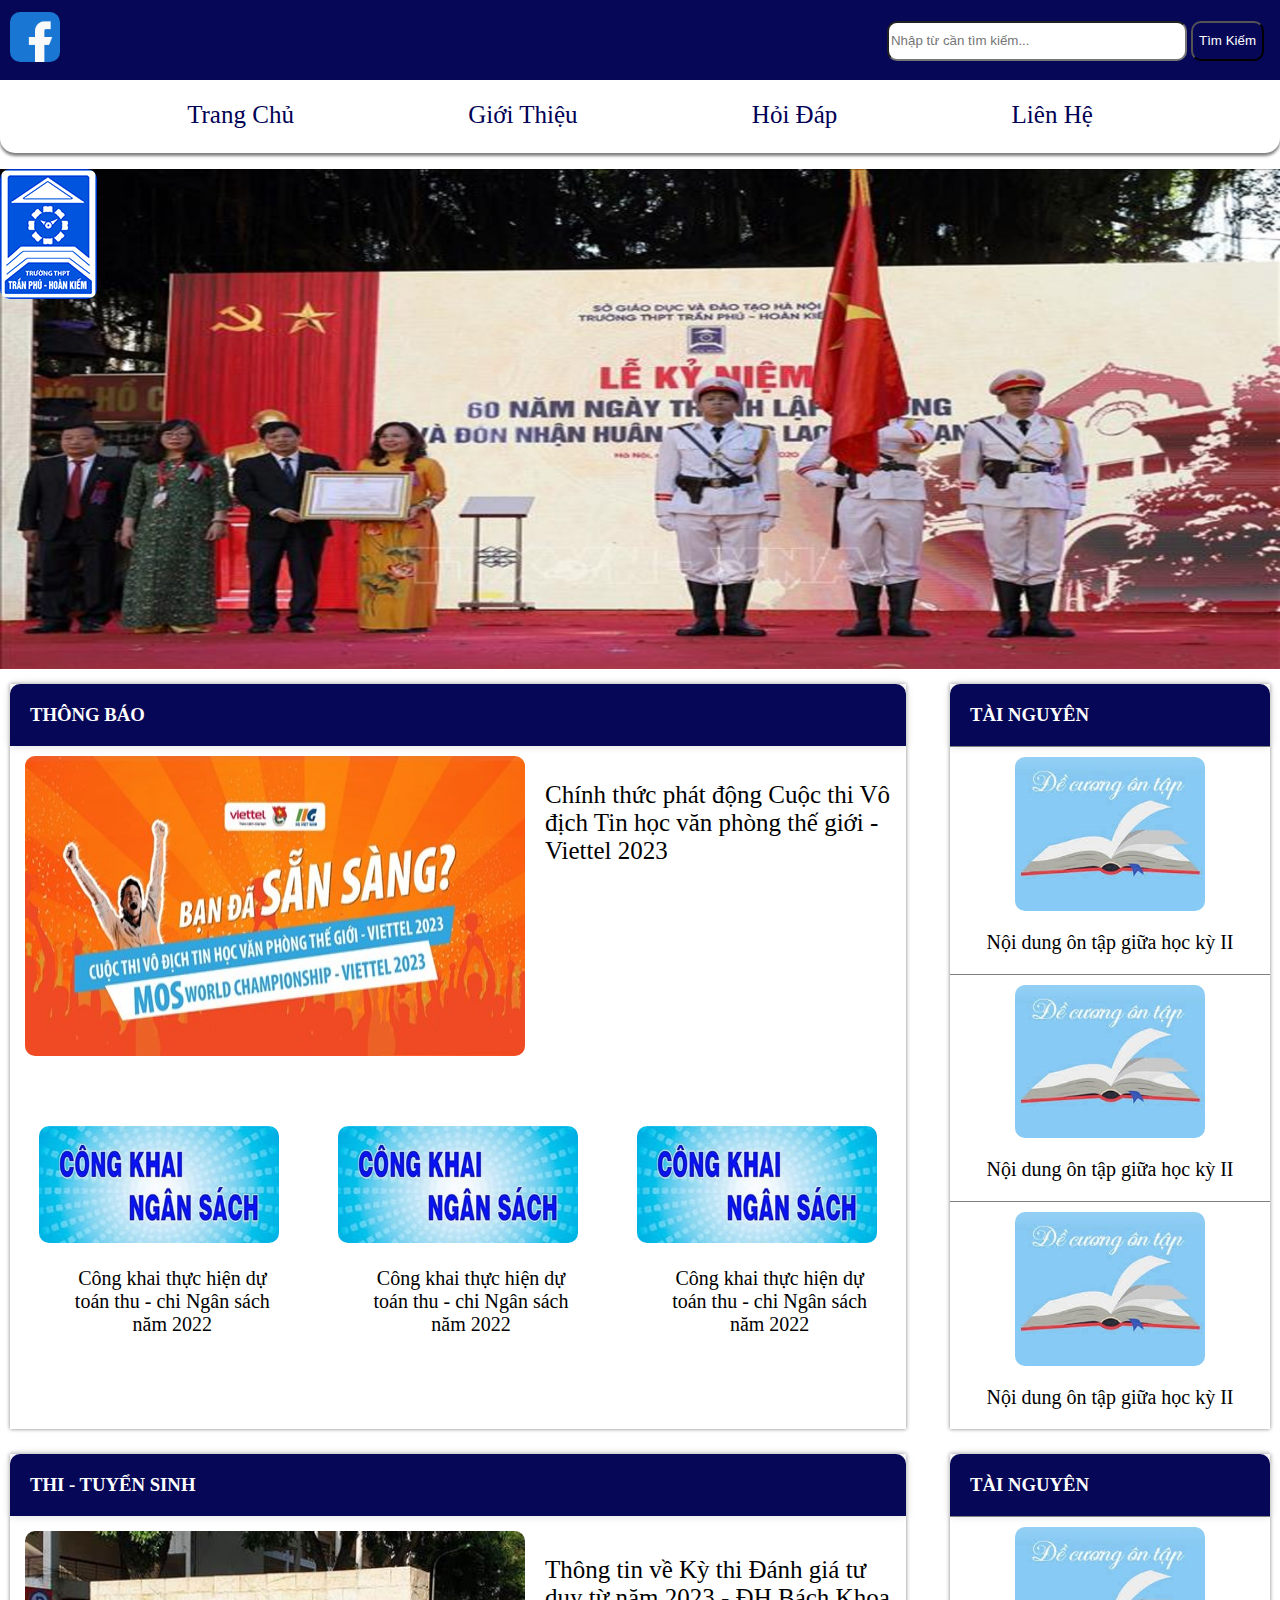
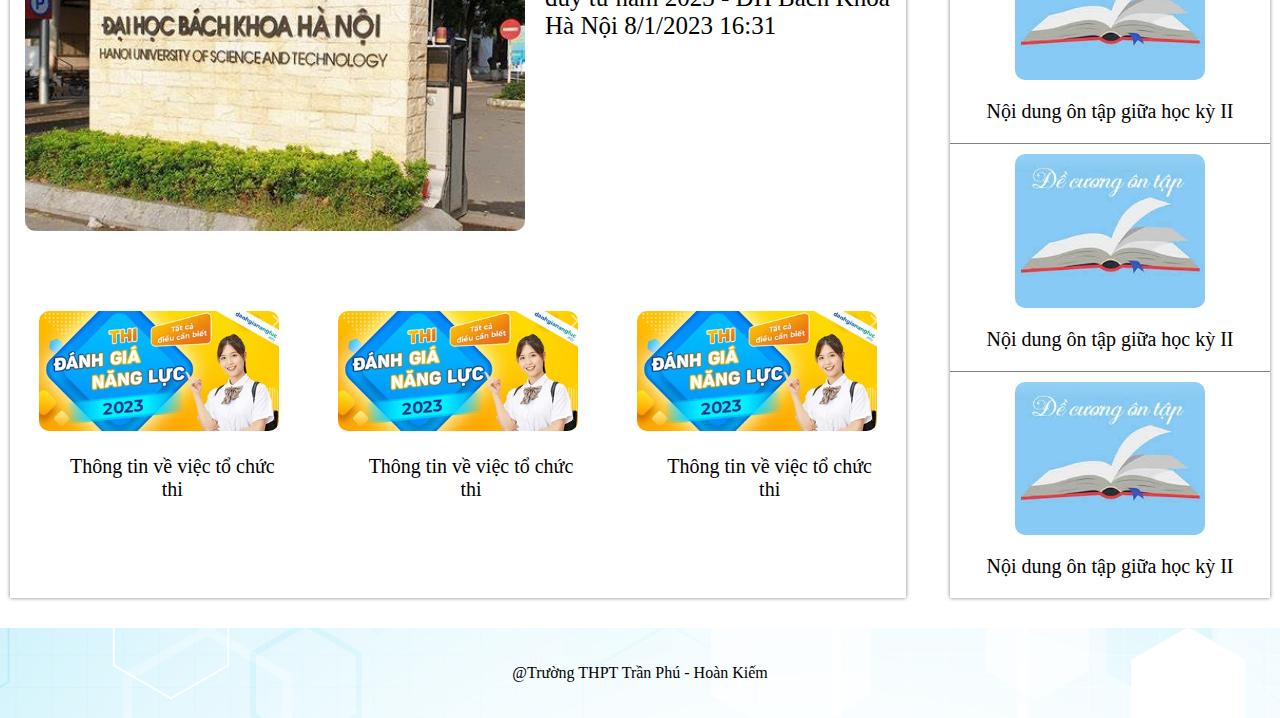
<file: index.html>
<!DOCTYPE html>
<html lang="en">
<head>
    <meta charset="UTF-8">
    <meta http-equiv="X-UA-Compatible" content="IE=edge">
    <meta name="viewport" content="width=device-width, initial-scale=1.0">
    <link rel="icon" type="image/x-icon" href="logotruong.png">
    <link rel="stylesheet" href="base.css">
    <link rel="stylesheet" href="main.css">
    <title>Trần Phú-Hoàn Kiếm</title>
</head>

<body>
    <div class="container">
        <div class="search">
            <div class="search-fb">
                <a href="https://www.facebook.com/THPTTranPhuHoanKiem/?rf=5612595339368"><img 
                        src="facebook.png" alt="ảnh fb"></a>
            </div>
            <form class="search-input">
                <input type="search" name="search" id="search" placeholder="Nhập từ cần tìm kiếm...">
                <input type="submit" value="Tìm Kiếm" id="search-button">
            </form>
        </div>
        <div class="navigation">
            <ul>
                <li class="dropdown">
                    <a href="index.html">Trang Chủ</a>
                    <ul class="dropdown-content">
                        <li class="dropdown-list"><a href="sodo.html">Sơ Đồ Tổ Chức</a></li>
                        <li class="dropdown-list"><a href="library.html">Thư Viện</a></li>
                    </ul>
                </li>
                <li><a href="introduce.html">Giới Thiệu</a></li>
                <li><a href="QandA.html">Hỏi Đáp</a></li>
                <li><a href="Contact.html">Liên Hệ</a></li>
            </ul>
        </div>
        <div class="banner">
            <img src="logotruong.png" alt="">
        </div>
        <div class="all-content">

            <!-- content mục 1 -->
            <div class="content1">
                <div class="box box1">
                    <h3>THÔNG BÁO</h3>
                    <div class="small-box">
                        <div class="box-ele1">
                            <img src="viettel.jpg" alt="">
                            <p>Chính thức phát động Cuộc thi Vô địch Tin học văn phòng thế giới - Viettel 2023</p>
                        </div>
                        <div class="box-ele2">
                            <div class="boxtt">
                                <img src="ngansach.jpg" alt="">
                                <p>Công khai thực hiện dự toán thu - chi Ngân sách năm 2022 </p>
                            </div>
                            <div class="boxtt">
                                <img src="ngansach.jpg" alt="">
                                <p>Công khai thực hiện dự toán thu - chi Ngân sách năm 2022 </p>
                            </div>
                            <div class="boxtt">
                                <img src="ngansach.jpg" alt="">
                                <p>Công khai thực hiện dự toán thu - chi Ngân sách năm 2022</p>
                            </div>
                        </div>
                    </div>
                </div>
                <div class="box box2">
                    <h3>TÀI NGUYÊN</h3>
                    <div class="box2-e">
                        <img src="tainguyen.jpg" alt="">
                        <p>Nội dung ôn tập giữa học kỳ II</p>
                    </div>
                    <div class="box2-e">
                        <img src="tainguyen.jpg" alt="">
                        <p>Nội dung ôn tập giữa học kỳ II</p>
                    </div>
                    <div class="box2-e">
                        <img src="tainguyen.jpg" alt="">
                        <p>Nội dung ôn tập giữa học kỳ II</p>
                    </div>
                </div>
            </div>

            <!-- content mục 2 -->
            <div class="content2"> 
                <div class="box box1">
                    <h3>THI - TUYỂN SINH</h3>
                    <div class="small-box">
                        <div class="box-ele1">
                            <img src="ĐHBK.jpg" alt="">
                            <p>Thông tin về Kỳ thi Đánh giá tư duy từ năm 2023 - ĐH Bách Khoa Hà Nội
                                8/1/2023 16:31
                                </p>
                        </div>
                        <div class="box-ele2">
                            <div class="boxtt">
                                <img src="qcao.jpg" alt="">
                                <p>Thông tin về việc tổ chức thi </p>
                            </div>
                            <div class="boxtt">
                                <img src="qcao.jpg" alt="">
                                <p>Thông tin về việc tổ chức thi </p>
                            </div>
                            <div class="boxtt">
                                <img src="qcao.jpg" alt="">
                                <p>Thông tin về việc tổ chức thi </p>
                            </div>
                        </div>
                    </div>
                </div>
                <div class="box box2">
                    <h3>TÀI NGUYÊN</h3>
                    <div class="box2-e">
                        <img src="tainguyen.jpg" alt="">
                        <p>Nội dung ôn tập giữa học kỳ II</p>
                    </div>
                    <div class="box2-e">
                        <img src="tainguyen.jpg" alt="">
                        <p>Nội dung ôn tập giữa học kỳ II</p>
                    </div>
                    <div class="box2-e">
                        <img src="tainguyen.jpg" alt="">
                        <p>Nội dung ôn tập giữa học kỳ II</p>
                    </div>
                </div>
            </div>

        </div>
        <div class="footer">
            @Trường THPT Trần Phú - Hoàn Kiếm
        </div>
    </div>
</body>

</html>
</file>
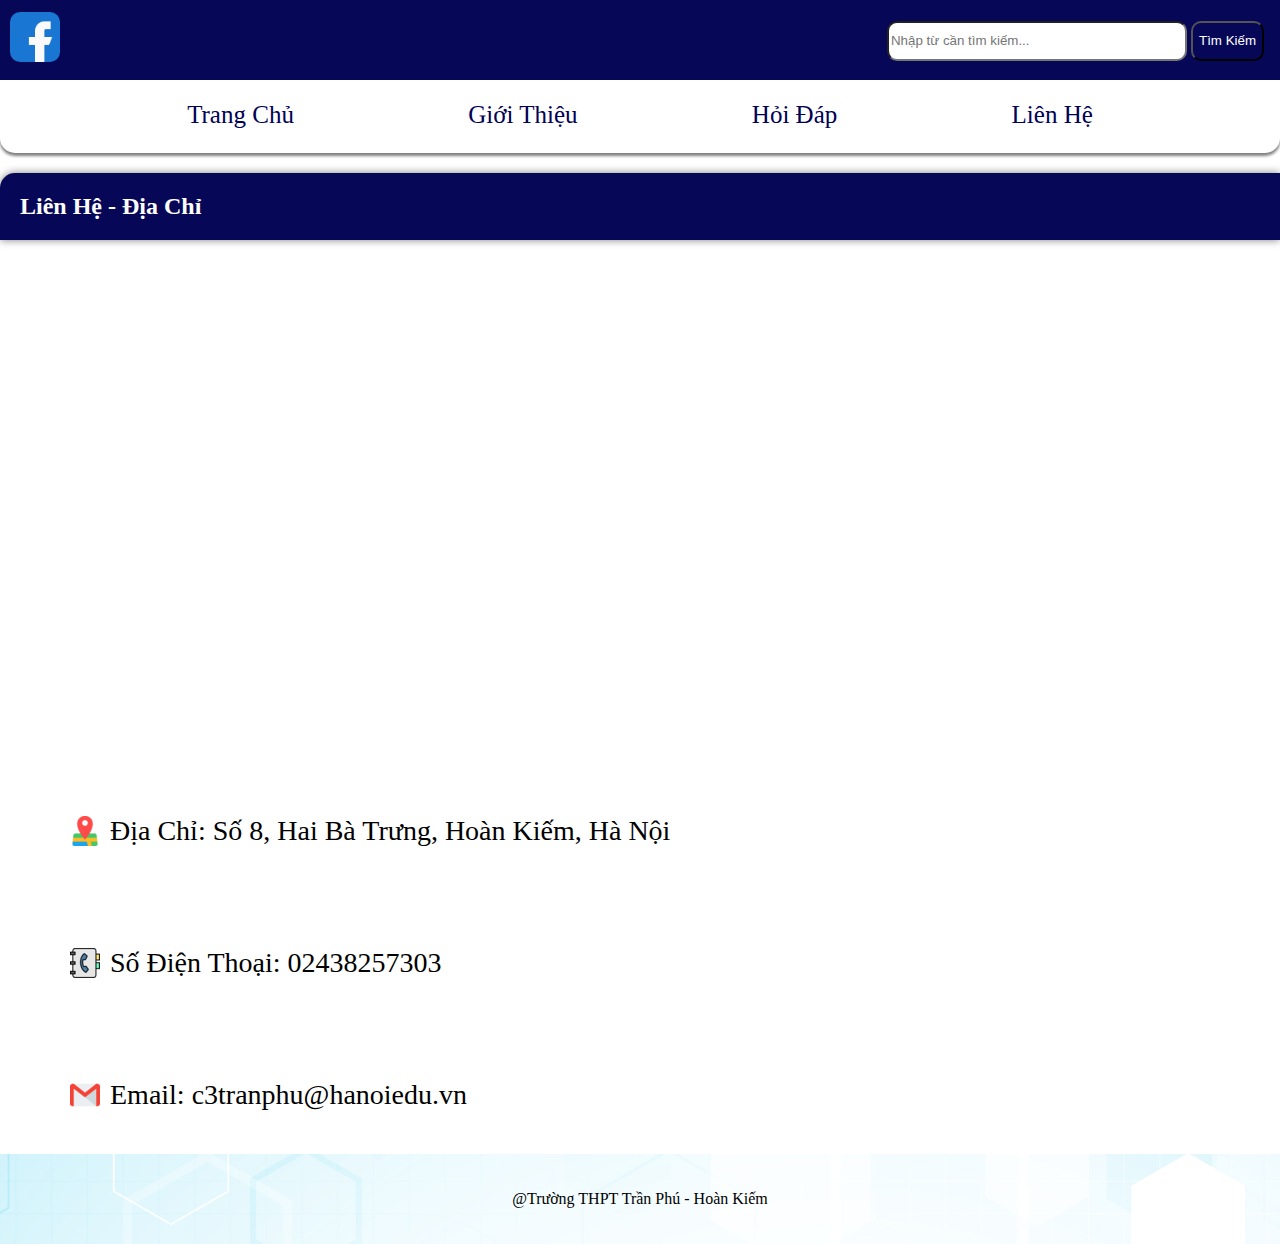
<file: Contact.html>
<!DOCTYPE html>
<html lang="en">
<head>
    <meta charset="UTF-8">
    <meta http-equiv="X-UA-Compatible" content="IE=edge">
    <meta name="viewport" content="width=device-width, initial-scale=1.0">
    <link rel="icon" type="image/x-icon" href="logotruong.png">
    <link rel="stylesheet" href="base.css">
    <link rel="stylesheet" href="contact.css">
    <title>Trần Phú-Hoàn Kiếm</title>
</head>
<body>
    <div class="container">
        <div class="search">
            <div class="search-fb">
                <a href="https://www.facebook.com/THPTTranPhuHoanKiem/?rf=5612595339368"><img width="30px" src="facebook.png" alt="ảnh fb"></a>
            </div>
            <form class="search-input">
                <input type="search" name="search" id="search" placeholder="Nhập từ cần tìm kiếm...">
                <input type="submit" value="Tìm Kiếm" id="search-button">
            </form>
        </div>
        <div class="navigation">
            <ul>
                <li class="dropdown">
                    <a href="index.html">Trang Chủ</a>
                    <ul class="dropdown-content">
                        <li><a href="sodo.html">Sơ Đồ Tổ Chức</a></li>
                        <li><a href="library.html">Thư Viện</a></li>
                    </ul>
                </li>
                <li><a href="introduce.html">Giới Thiệu</a></li>
                <li><a href="QandA.html">Hỏi Đáp</a></li>
                <li><a href="Contact.html">Liên Hệ</a></li>
            </ul>
        </div>
        <div class="content-tact">
            <h2>Liên Hệ - Địa Chỉ</h2>
            <div class="maps">
                <iframe src="https://www.google.com/maps/embed?pb=!1m18!1m12!1m3!1d3724.2268128879214!2d105.85369431523581!3d21.023608786001123!2m3!1f0!2f0!3f0!3m2!1i1024!2i768!4f13.1!3m3!1m2!1s0x3135abec7a572ce9%3A0xa9577ff42530f50c!2zVHLGsOG7nW5nIFRIUFQgVHLhuqduIFBow7ogLSBIb8OgbiBLaeG6v20!5e0!3m2!1svi!2s!4v1676653775626!5m2!1svi!2s" width="400" height="100" style="border:0;" allowfullscreen="" loading="lazy" referrerpolicy="no-referrer-when-downgrade"></iframe>
            </div>
            <div class="address">
                <ul>
                    <li id="locat">Địa Chỉ: Số 8, Hai Bà Trưng, Hoàn Kiếm, Hà Nội</li>
                    <li id="phone">Số Điện Thoại:  02438257303</li>
                    <li id="mail">Email: c3tranphu@hanoiedu.vn</li>
                </ul>
            </div>
        </div>
        <div class="footer">
            @Trường THPT Trần Phú - Hoàn Kiếm 
        </div>
    </div>
</body>
</html>
</file>
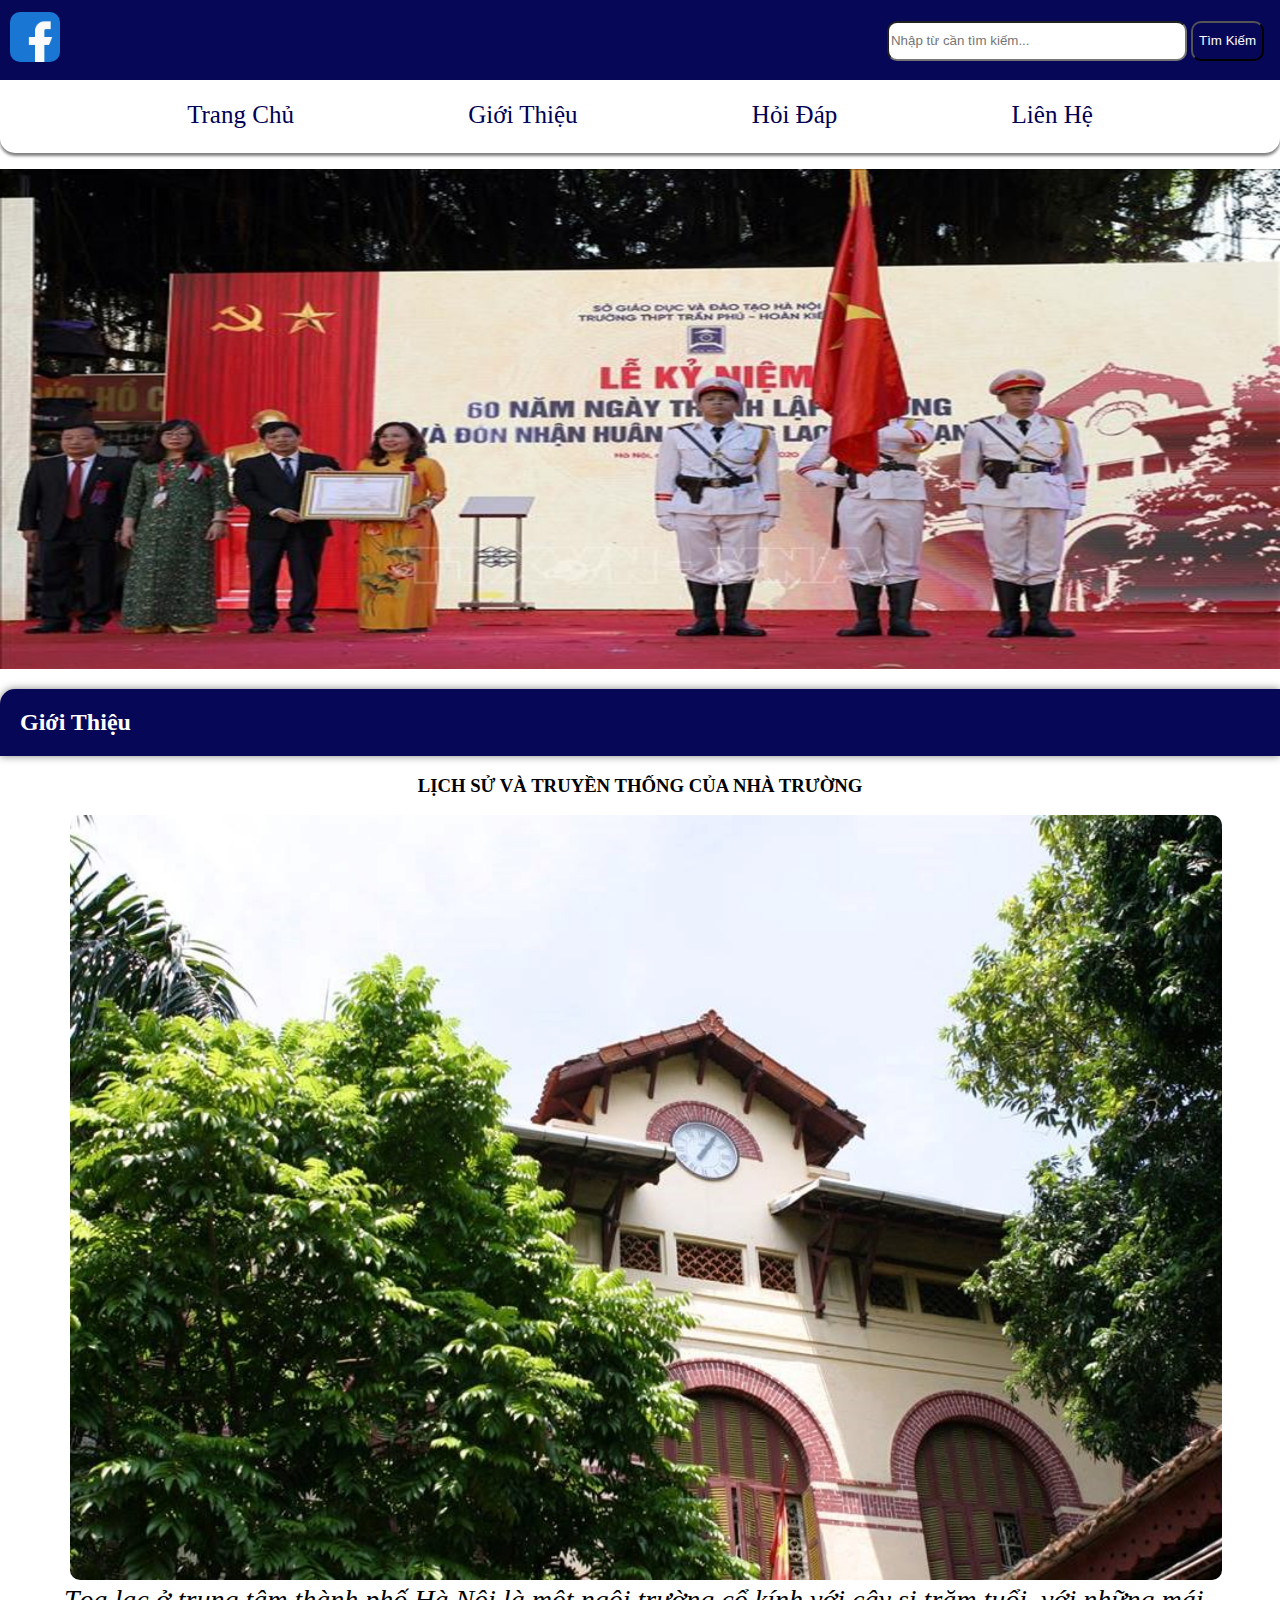
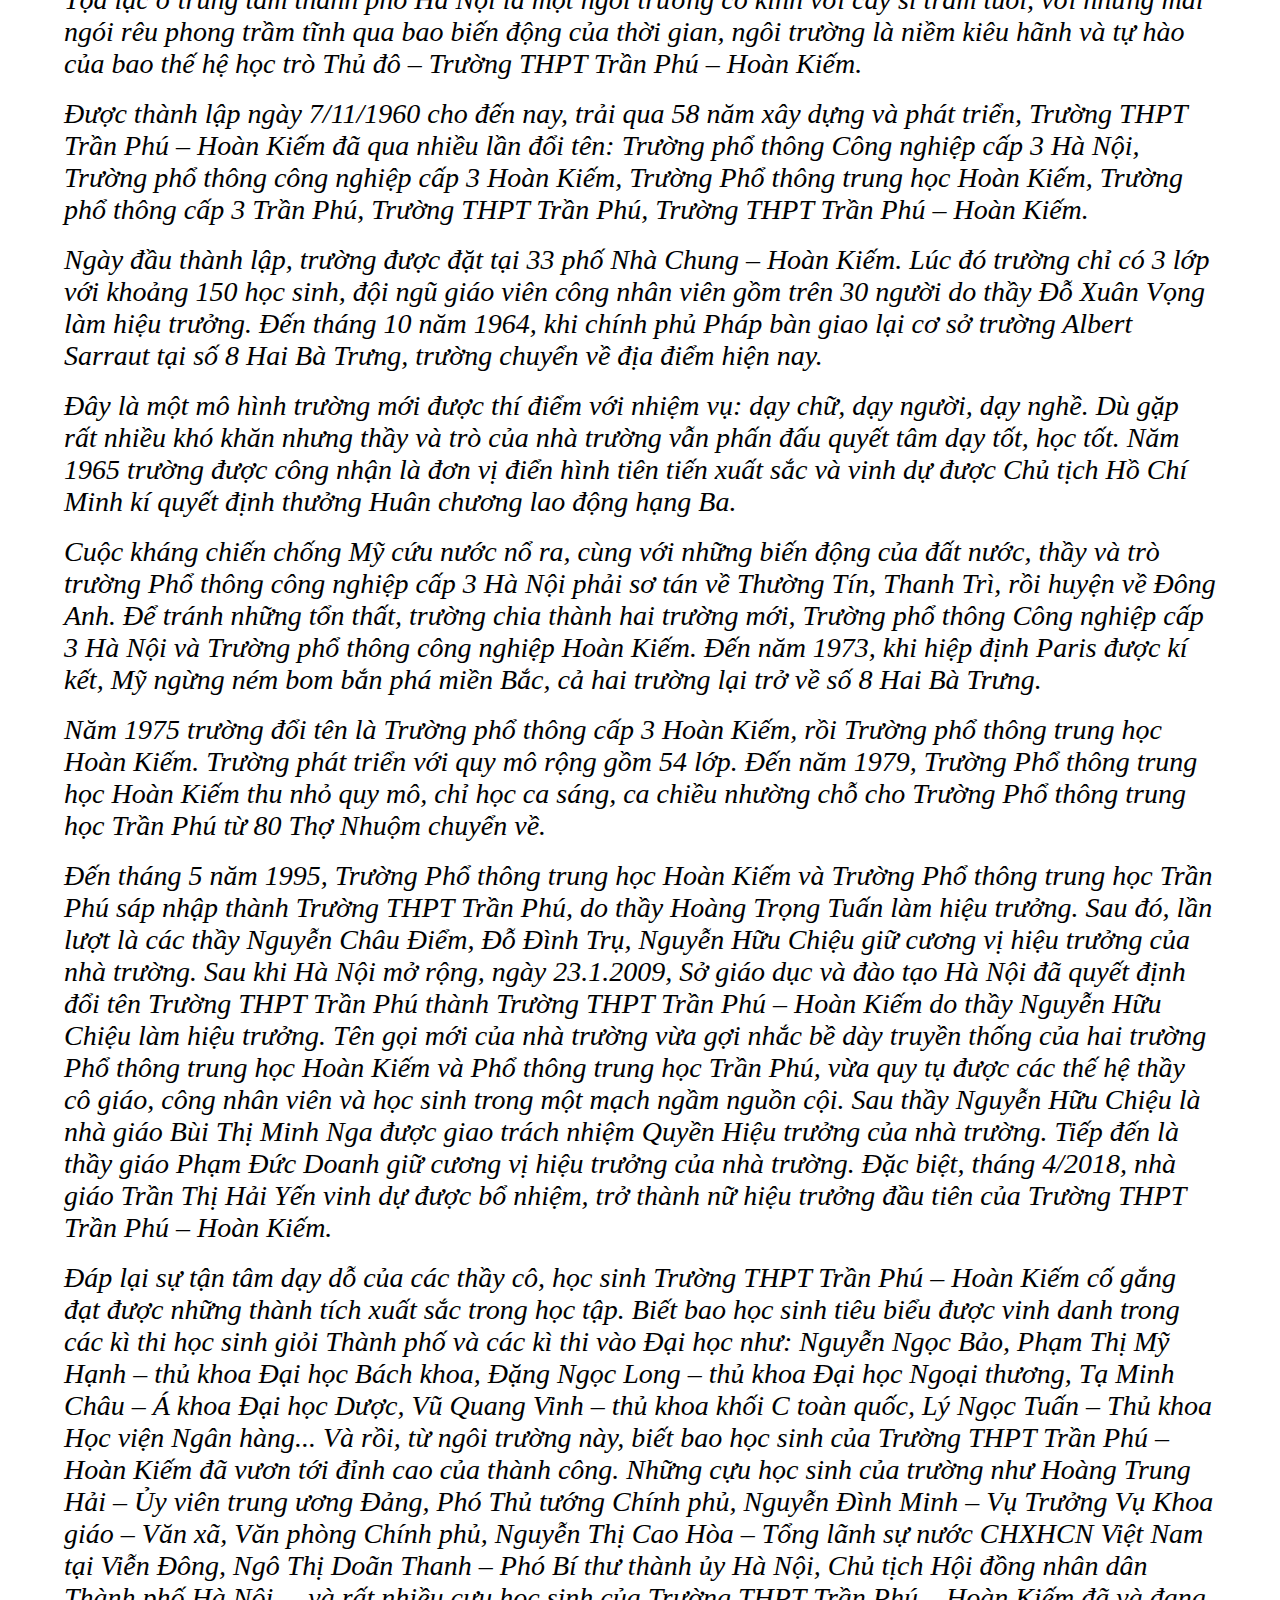
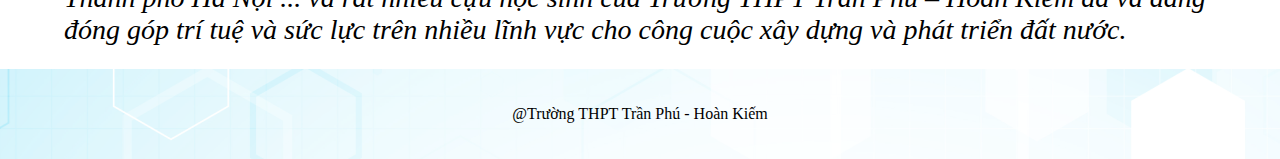
<file: introduce.html>
<!DOCTYPE html>
<html lang="en">
<head>
    <meta charset="UTF-8">
    <meta http-equiv="X-UA-Compatible" content="IE=edge">
    <meta name="viewport" content="width=device-width, initial-scale=1.0">
    <link rel="stylesheet" href="introduce.css">
    <link rel="stylesheet" href="base.css">
    <title>Giới Thiệu Về Trường THPT Trần Phú</title>
</head>
<body>
    <div class="container">
        <div class="search">
            <div class="search-fb">
                <a href="https://www.facebook.com/THPTTranPhuHoanKiem/?rf=561259533944468"><img width="40px" src="facebook.png" alt="ảnh fb"></a>
            </div>
            <form class="search-input">
                <input type="search" name="search" id="search" placeholder="Nhập từ cần tìm kiếm...">
                <input type="submit" value="Tìm Kiếm" id="search-button">
            </form>
        </div>
        <div class="navigation">
            <ul>
                <li class="dropdown">
                    <a href="index.html">Trang Chủ</a>
                    <ul class="dropdown-content">
                        <li><a href="sodo.html">Sơ Đồ Tổ Chức</a></li>
                        <li><a href="library.html">Thư Viện</a></li>
                    </ul>
                </li>
                <li><a href="introduce.html">Giới Thiệu</a></li>
                <li><a href="QandA.html">Hỏi Đáp</a></li>
                <li><a href="Contact.html">Liên Hệ</a></li>
            </ul>
        </div>
        <div class="banner"></div>
        <div class="content">
            <h2>Giới Thiệu</h2>
            <h3>LỊCH SỬ VÀ TRUYỀN THỐNG CỦA NHÀ TRƯỜNG</h3>
            <img id="special-img" width="100%" height="100%" src="anhphangioithieutruong.jpg" alt="">
            <p>
                <em>
                    Tọa lạc ở trung tâm thành phố Hà Nội là một ngôi trường cổ kính với 
                    cây si trăm tuổi, với những mái ngói rêu phong trầm tĩnh qua bao 
                    biến động của thời gian, ngôi trường là niềm kiêu hãnh và tự hào của 
                    bao thế hệ học trò Thủ đô – Trường THPT Trần Phú – Hoàn Kiếm.
                </em> <br><br>
                <em>
                    Được thành lập ngày 7/11/1960 cho đến nay, trải qua 58 năm xây dựng và phát triển, Trường THPT Trần Phú – Hoàn Kiếm đã qua nhiều lần đổi tên: Trường phổ thông Công nghiệp cấp 3 Hà Nội, Trường phổ thông công nghiệp cấp 3 Hoàn Kiếm, Trường Phổ thông trung học Hoàn Kiếm, Trường phổ thông cấp 3 Trần Phú, Trường THPT Trần Phú, Trường THPT Trần Phú – Hoàn Kiếm.
                </em> <br><br>
                <em>
                    Ngày đầu thành lập, trường được đặt tại 33 phố Nhà Chung – Hoàn Kiếm. Lúc đó trường chỉ có 3 lớp với khoảng 150 học sinh, đội ngũ giáo viên công nhân viên gồm trên 30 người do thầy Đỗ Xuân Vọng làm hiệu trưởng. Đến tháng 10 năm 1964, khi chính phủ Pháp bàn giao lại cơ sở trường Albert Sarraut tại số 8 Hai Bà Trưng, trường chuyển về địa điểm hiện nay.
                </em> <br><br>
                <em>
                    Đây là một mô hình trường mới được thí điểm với nhiệm vụ: dạy chữ, dạy người, dạy nghề. Dù gặp rất nhiều khó khăn nhưng thầy và trò của nhà trường vẫn phấn đấu quyết tâm dạy tốt, học tốt. Năm 1965 trường được công nhận là đơn vị điển hình tiên tiến xuất sắc và vinh dự được Chủ tịch Hồ Chí Minh kí quyết định thưởng Huân chương lao động hạng Ba.
                </em> <br><br>
                <em>
                    Cuộc kháng chiến chống Mỹ cứu nước nổ ra, cùng với những biến động của đất nước, thầy và trò trường Phổ thông công nghiệp cấp 3 Hà Nội phải sơ tán về Thường Tín, Thanh Trì, rồi huyện về Đông Anh. Để tránh những tổn thất, trường chia thành hai trường mới, Trường phổ thông Công nghiệp cấp 3 Hà Nội và Trường phổ thông công nghiệp Hoàn Kiếm. Đến năm 1973, khi hiệp định Paris được kí kết, Mỹ ngừng ném bom bắn phá miền Bắc, cả hai trường lại trở về số 8 Hai Bà Trưng.
                </em> <br><br>
                <em>
                    Năm 1975 trường đổi tên là Trường phổ thông cấp 3 Hoàn Kiếm, rồi Trường phổ thông trung học Hoàn Kiếm. Trường phát triển với quy mô rộng gồm 54 lớp. Đến năm 1979, Trường Phổ thông trung học Hoàn Kiếm thu nhỏ quy mô, chỉ học ca sáng, ca chiều nhường chỗ cho Trường Phổ thông trung học Trần Phú từ 80 Thợ Nhuộm chuyển về.
                </em> <br><br>
                <em>
                    Đến tháng 5 năm 1995, Trường Phổ thông trung học Hoàn Kiếm và Trường Phổ thông trung học Trần Phú sáp nhập thành Trường THPT Trần Phú, do thầy Hoàng Trọng Tuấn làm hiệu trưởng. Sau đó, lần lượt là các thầy Nguyễn Châu Điểm, Đỗ Đình Trụ, Nguyễn Hữu Chiệu giữ cương vị hiệu trưởng của nhà trường.
                    Sau khi Hà Nội mở rộng, ngày 23.1.2009, Sở giáo dục và đào tạo Hà Nội đã quyết định đổi tên Trường THPT Trần Phú thành Trường THPT Trần Phú – Hoàn Kiếm do thầy Nguyễn Hữu Chiệu làm hiệu trưởng. Tên gọi mới của nhà trường vừa gợi nhắc bề dày truyền thống của hai trường Phổ thông trung học Hoàn Kiếm và Phổ thông trung học Trần Phú, vừa quy tụ được các thế hệ thầy cô giáo, công nhân viên và học sinh trong một mạch ngầm nguồn cội. Sau thầy Nguyễn Hữu Chiệu là nhà giáo Bùi Thị Minh Nga được giao trách nhiệm Quyền Hiệu trưởng của nhà trường. Tiếp đến là thầy giáo Phạm Đức Doanh giữ cương vị hiệu trưởng của nhà trường. Đặc biệt, tháng 4/2018, nhà giáo Trần Thị Hải Yến vinh dự được bổ nhiệm, trở thành nữ hiệu trưởng đầu tiên của Trường THPT Trần Phú – Hoàn Kiếm.
                </em> <br><br>
                <em>
                    Đáp lại sự tận tâm dạy dỗ của các thầy cô, học sinh Trường THPT Trần Phú – Hoàn Kiếm cố gắng đạt được những thành tích xuất sắc trong học tập. Biết bao học sinh tiêu biểu được vinh danh trong các kì thi học sinh giỏi Thành phố và các kì thi vào Đại học như: Nguyễn Ngọc Bảo, Phạm Thị Mỹ Hạnh – thủ khoa Đại học Bách khoa, Đặng Ngọc Long – thủ khoa Đại học Ngoại thương, Tạ Minh Châu –  Á khoa Đại học Dược, Vũ Quang Vinh – thủ khoa khối C toàn quốc, Lý Ngọc Tuấn – Thủ khoa Học viện Ngân hàng... Và rồi, từ ngôi trường này, biết bao học sinh của Trường THPT Trần Phú – Hoàn Kiếm đã vươn tới đỉnh cao của thành công. Những cựu học sinh của trường như Hoàng Trung Hải – Ủy viên trung ương Đảng, Phó Thủ tướng Chính phủ, Nguyễn Đình Minh – Vụ Trưởng Vụ Khoa giáo – Văn xã, Văn phòng Chính phủ, Nguyễn Thị Cao Hòa – Tổng lãnh sự nước CHXHCN Việt Nam tại Viễn Đông, Ngô Thị Doãn Thanh – Phó Bí thư thành ủy Hà Nội, Chủ tịch Hội đồng nhân dân Thành phố Hà Nội ... và rất nhiều cựu học sinh của Trường THPT Trần Phú – Hoàn Kiếm đã và đang đóng góp trí tuệ và sức lực trên nhiều lĩnh vực cho công cuộc xây dựng và phát triển đất nước.
                </em> <br><br>
            </p>
        </div>

        <div class="footer">
            @Trường THPT Trần Phú - Hoàn Kiếm 
        </div>
</body>
</html>
</file>
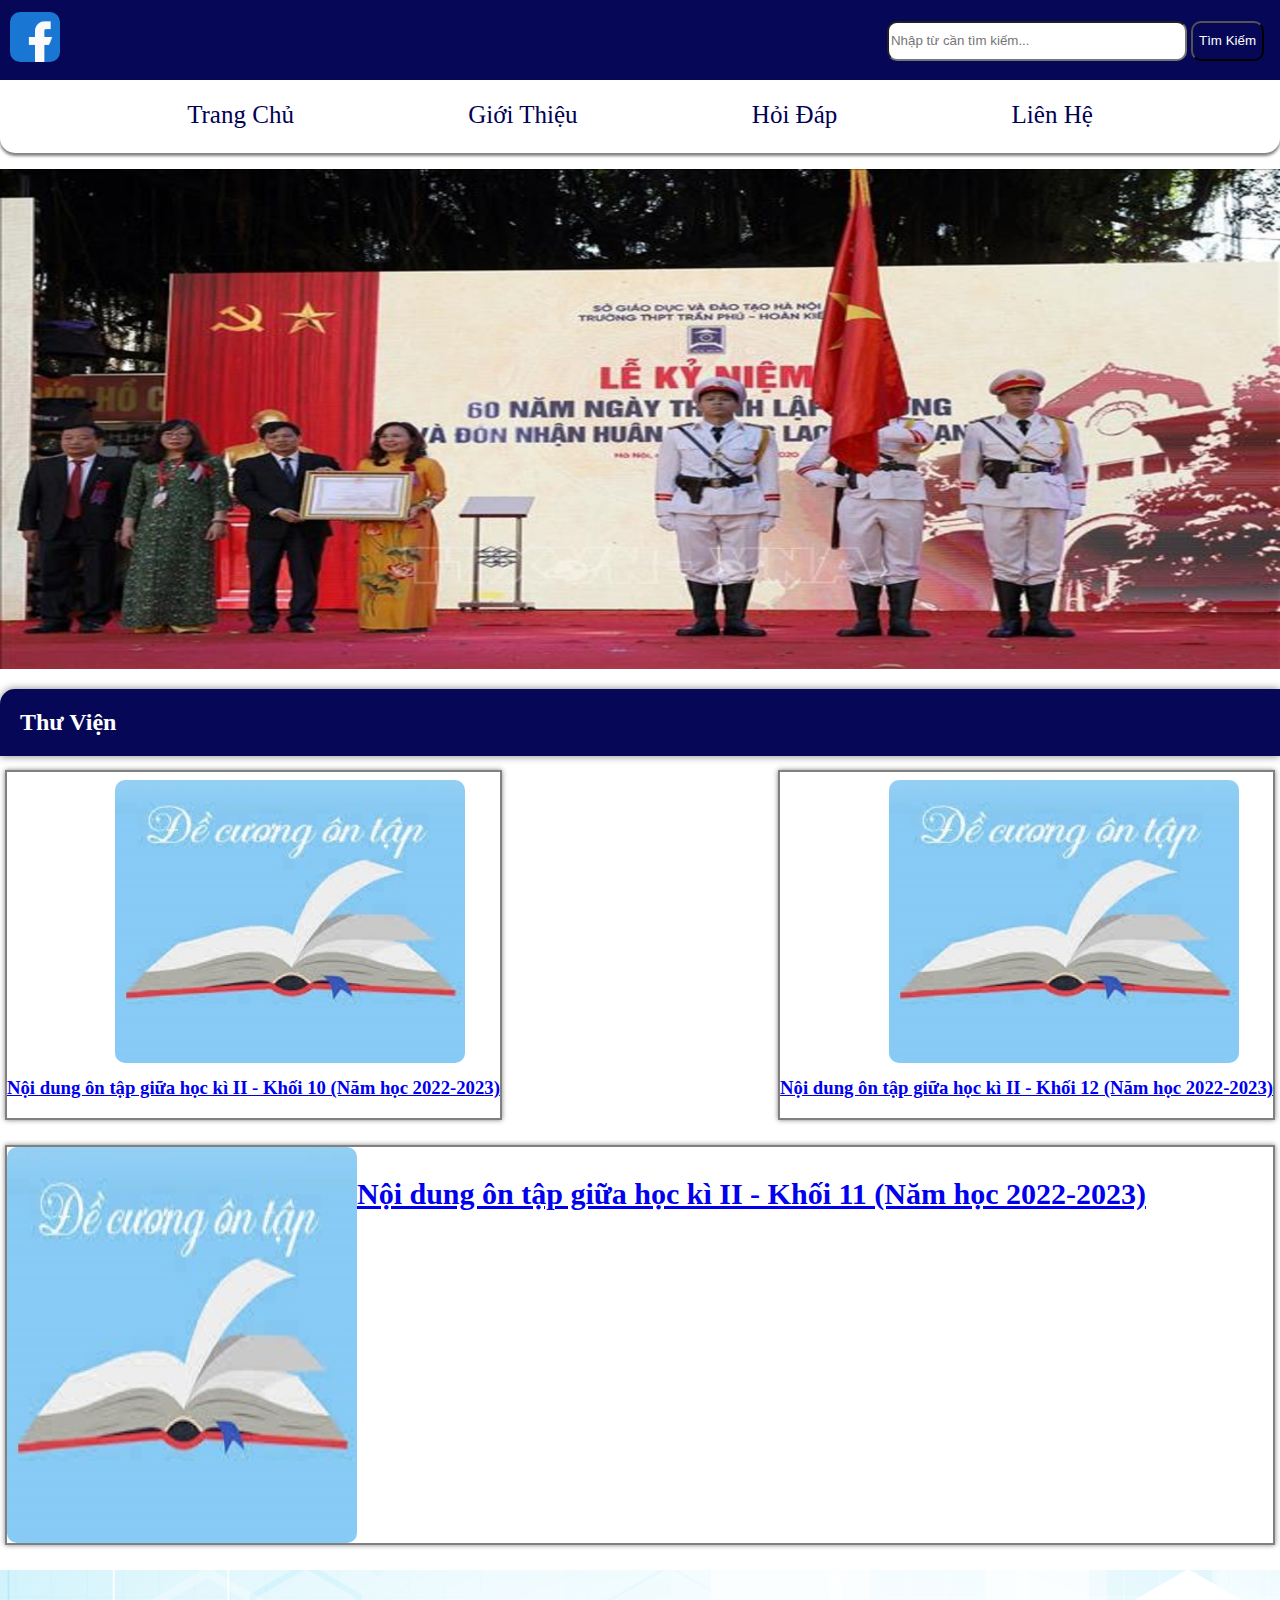
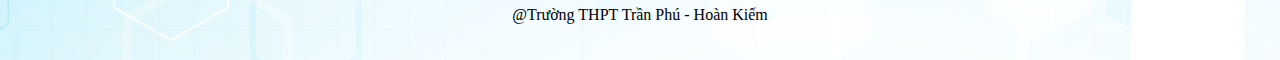
<file: library.html>
<!DOCTYPE html>
<html lang="en">
<head>
    <meta charset="UTF-8">
    <meta http-equiv="X-UA-Compatible" content="IE=edge">
    <meta name="viewport" content="width=device-width, initial-scale=1.0">
    <link rel="icon" type="image/x-icon" href="logotruong.png">
    <link rel="stylesheet" href="base.css">
    <link rel="stylesheet" href="library.css">
    <title>Trần Phú-Hoàn Kiếm</title>
</head>

<body>
    <div class="container">
        <div class="search">
            <div class="search-fb">
                <a href="https://www.facebook.com/THPTTranPhuHoanKiem/?rf=5612595339368"><img 
                        src="facebook.png" alt="ảnh fb"></a>
            </div>
            <form class="search-input">
                <input type="search" name="search" id="search" placeholder="Nhập từ cần tìm kiếm...">
                <input type="submit" value="Tìm Kiếm" id="search-button">
            </form>
        </div>
        <div class="navigation">
            <ul>
                <li class="dropdown">
                    <a href="index.html">Trang Chủ</a>
                    <ul class="dropdown-content">
                        <li><a href="sodo.html">Sơ Đồ Tổ Chức</a></li>
                        <li><a href="library.html">Thư Viện</a></li>
                    </ul>
                </li>
                <li><a href="introduce.html">Giới Thiệu</a></li>
                <li><a href="QandA.html">Hỏi Đáp</a></li>
                <li><a href="Contact.html">Liên Hệ</a></li>
            </ul>
        </div>
        <div class="banner"></div>
        <h2>Thư Viện</h2>
        <div class="box-library">
            <div class="up">
                <div class="box box1">
                        <img src="thuvien.jpg" alt="">
                        <h3><a href="#">Nội dung ôn tập giữa học kì II - Khối 10 (Năm học 2022-2023)</a></h3>
                </div>
                <div class="box box2">
                    <img src="thuvien.jpg" alt="">
                    <h3><a href="#">Nội dung ôn tập giữa học kì II - Khối 12 (Năm học 2022-2023)</a></h3>
                </div>
            </div>
            <div class="box box3">
                <img src="thuvien.jpg" alt="">
                <h3><a href="#">Nội dung ôn tập giữa học kì II - Khối 11 (Năm học 2022-2023)</a></h3>
            </div>
        </div>

        <div class="footer">
            @Trường THPT Trần Phú - Hoàn Kiếm
        </div>
        </div>
</body>

</html>
</file>
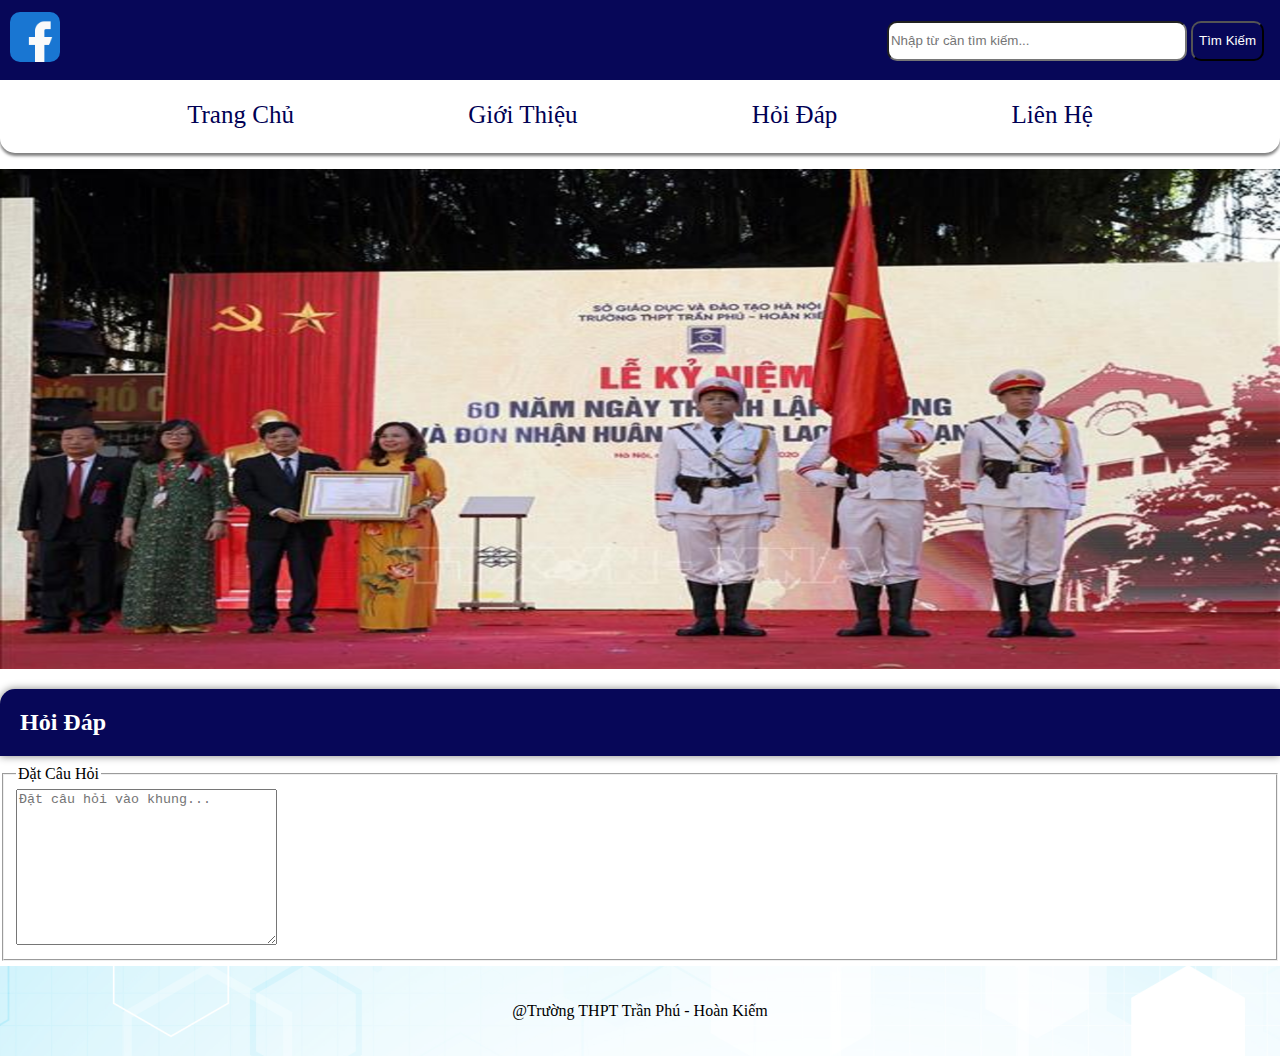
<file: QandA.html>
<!DOCTYPE html>
<html lang="en">
<head>
    <meta charset="UTF-8">
    <meta http-equiv="X-UA-Compatible" content="IE=edge">
    <meta name="viewport" content="width=device-width, initial-scale=1.0">
    <link rel="stylesheet" href="base.css">
    <link rel="stylesheet" href="contact.css">
    <title>Trần Phú-Hoàn Kiếm</title>
</head>
<body>
    <div class="container">
        <div class="search">
            <div class="search-fb">
                <a href="https://www.facebook.com/THPTTranPhuHoanKiem/?rf=5612595339368"><img width="30px" src="facebook.png" alt="ảnh fb"></a>
            </div>
            <form class="search-input">
                <input type="search" name="search" id="search" placeholder="Nhập từ cần tìm kiếm...">
                <input type="submit" value="Tìm Kiếm" id="search-button">
            </form>
        </div>
        <div class="navigation">
            <ul>
                <li class="dropdown">
                    <a href="index.html">Trang Chủ</a>
                    <ul class="dropdown-content">
                        <li><a href="sodo.html">Sơ Đồ Tổ Chức</a></li>
                        <li><a href="library.html">Thư Viện</a></li>
                    </ul>
                </li>
                <li><a href="introduce.html">Giới Thiệu</a></li>
                <li><a href="QandA.html">Hỏi Đáp</a></li>
                <li><a href="Contact.html">Liên Hệ</a></li>
            </ul>
        </div>
        <div class="banner"></div>
        <div class="content-tact">
            <div class="question">
                <h2>Hỏi Đáp</h2>
                <fieldset>
                    <legend>Đặt Câu Hỏi</legend>
                    <textarea name="ques" id="ques" cols="30" rows="10" placeholder="Đặt câu hỏi vào khung..."></textarea>
                </fieldset>
            </div>
        </div>
        <div class="footer">
            @Trường THPT Trần Phú - Hoàn Kiếm 
        </div>
    </div>
</body>
</html>
</file>
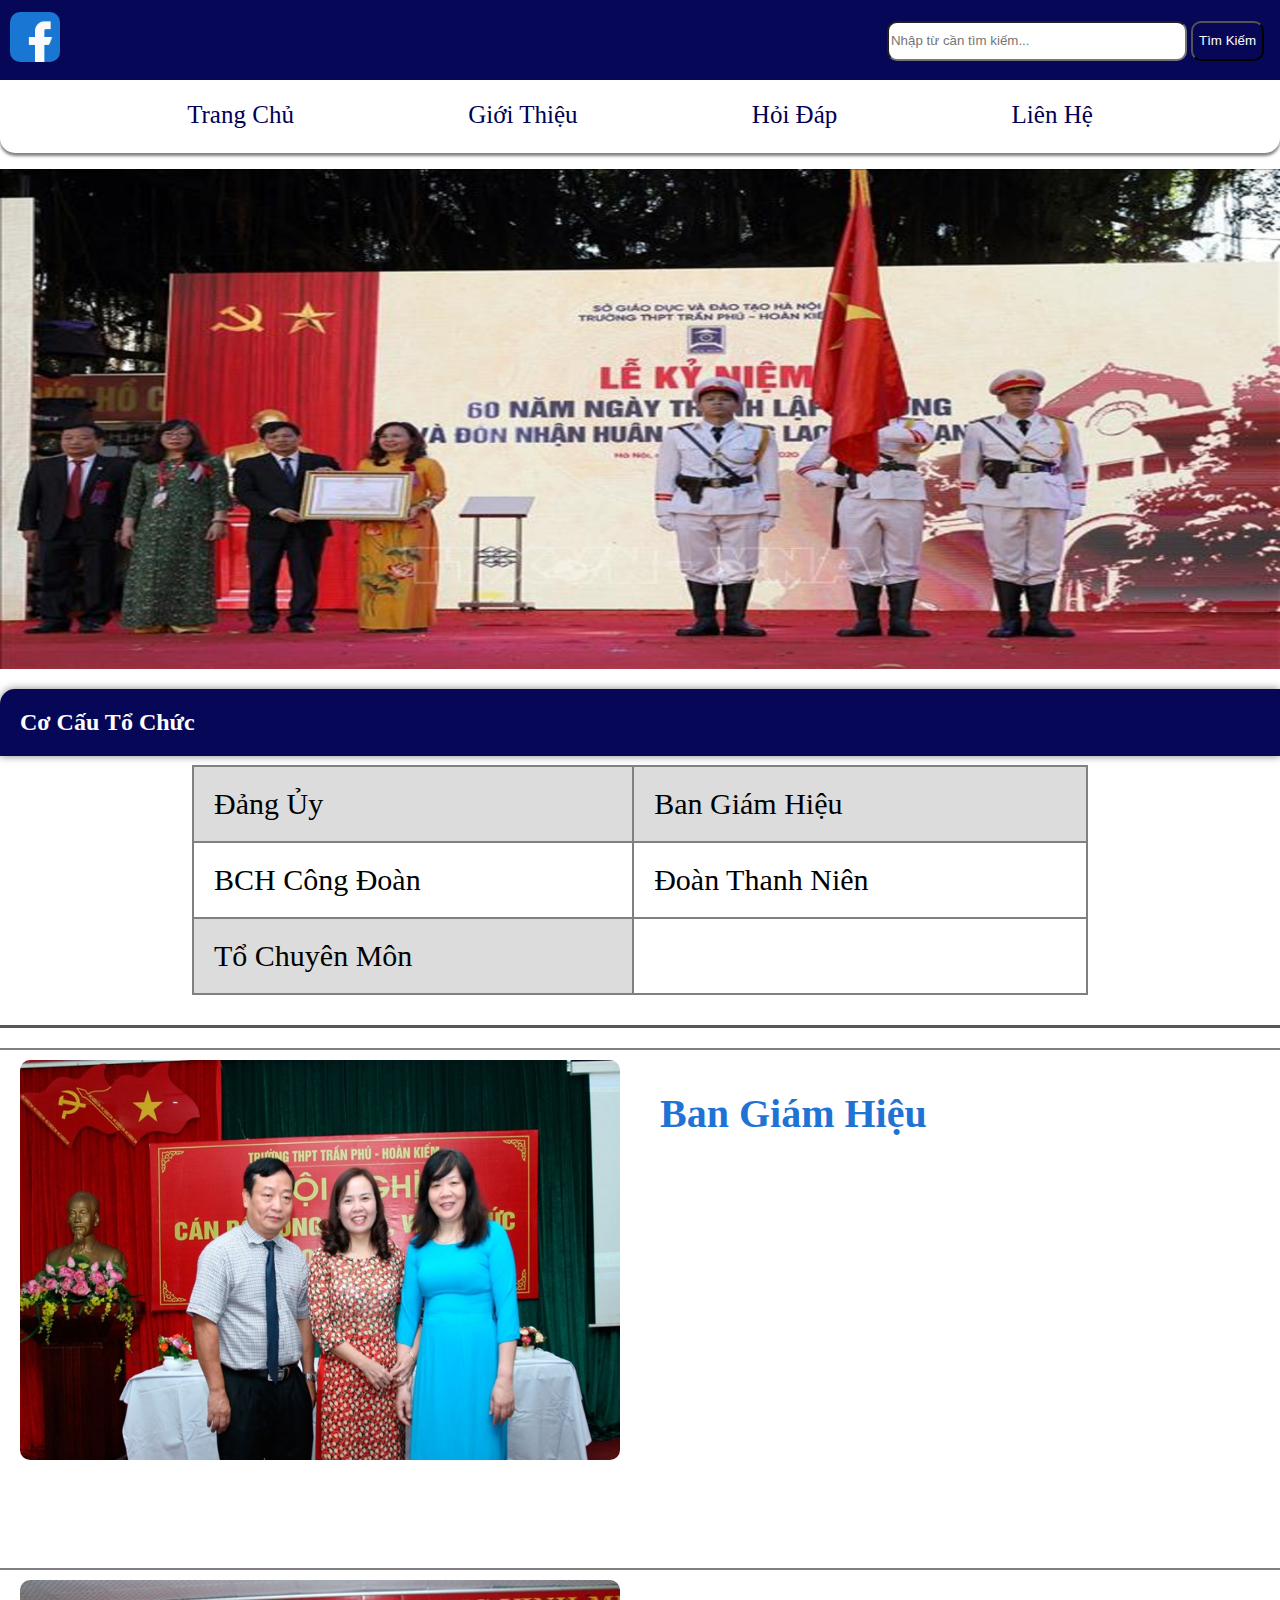
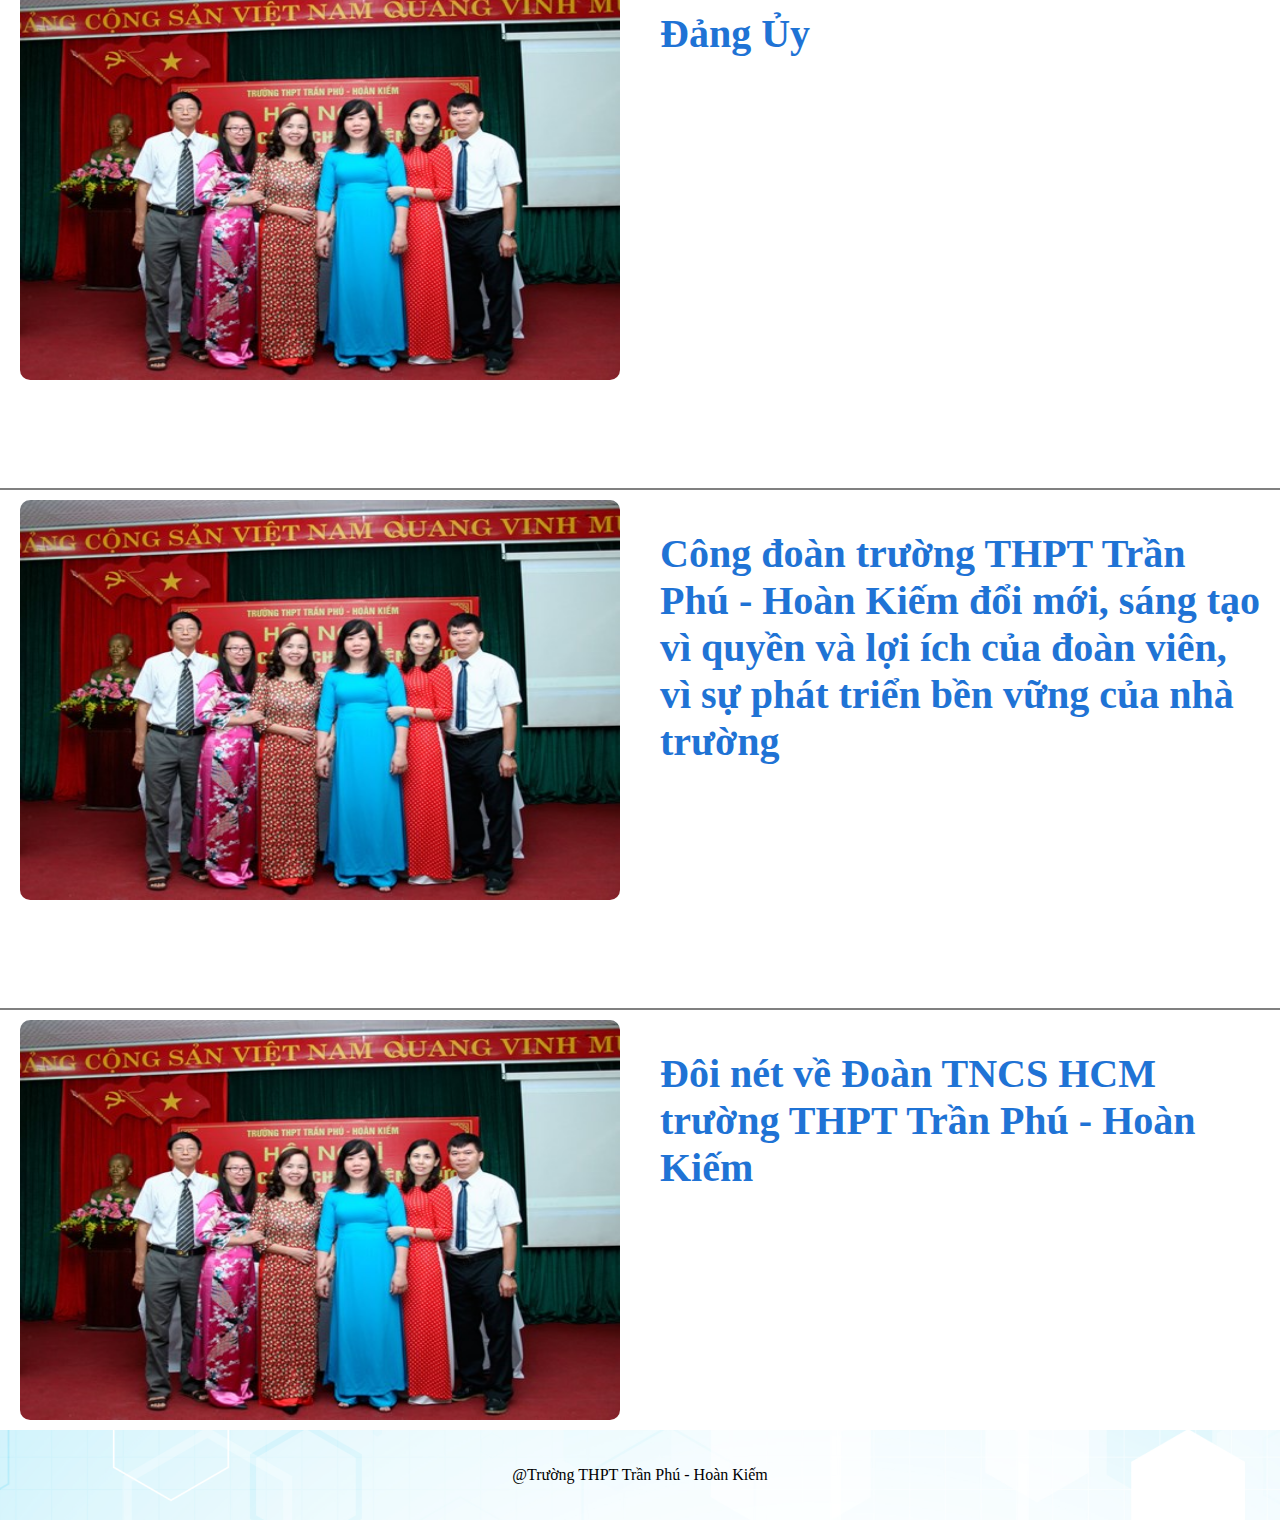
<file: sodo.html>
<!DOCTYPE html>
<html lang="en">

<head>
    <meta charset="UTF-8">
    <meta http-equiv="X-UA-Compatible" content="IE=edge">
    <meta name="viewport" content="width=device-width, initial-scale=1.0">
    <link rel="stylesheet" href="base.css">
    <link rel="stylesheet" href="sodo.css">
    <title>Trần Phú-Hoàn Kiếm</title>
</head>

<body>
    <div class="container">
        <div class="search">
            <div class="search-fb">
                <a href="https://www.facebook.com/THPTTranPhuHoanKiem/?rf=5612595339368"><img width="30px"
                        src="facebook.png" alt="ảnh fb"></a>
            </div>
            <form class="search-input">
                <input type="search" name="search" id="search" placeholder="Nhập từ cần tìm kiếm...">
                <input type="submit" value="Tìm Kiếm" id="search-button">
            </form>
        </div>
        <div class="navigation">
            <ul>
                <li class="dropdown">
                    <a href="index.html">Trang Chủ</a>
                    <ul class="dropdown-content">
                        <li><a href="sodo.html">Sơ Đồ Tổ Chức</a></li>
                        <li><a href="library.html">Thư Viện</a></li>
                    </ul>
                </li>
                <li><a href="introduce.html">Giới Thiệu</a></li>
                <li><a href="QandA.html">Hỏi Đáp</a></li>
                <li><a href="Contact.html">Liên Hệ</a></li>
            </ul>
        </div>
        <div class="banner"></div>
        <h2>Cơ Cấu Tổ Chức</h2>
        <div class="content-table">
            <table>
                <tbody>
                    <tr>
                        <td><a href="#">Đảng Ủy</a></td>
                        <td><a href="#"> Ban Giám Hiệu</a></td>
                    </tr>
                    <tr>
                        <td><a href="#"> BCH Công Đoàn</a></td>
                        <td><a href="#">Đoàn Thanh Niên</a></td>
                    </tr>
                    <tr>
                        <td><a href="#">Tổ Chuyên Môn</a></td>
                    </tr>
                </tbody>
            </table>
        </div>

        <div class="more-infor">
            <div class="box box2">
                <img src="anhsodo.jpg" alt="">
                <h3>Ban Giám Hiệu</h3>
            </div>
            <div class="box box2">
                <img src="danguy.jpg" alt="">
                <h3>Đảng Ủy</h3>
            </div>
            <div class="box box2">
                <img src="danguy.jpg" alt="">
                <h3>
                    Công đoàn trường THPT Trần Phú - Hoàn Kiếm đổi mới, sáng tạo vì quyền và lợi ích của đoàn viên, vì sự phát triển bền vững của nhà trường</h3>
            </div>
            <div class="box box2">
                <img src="danguy.jpg" alt="">
                <h3>Đôi nét về Đoàn TNCS HCM trường THPT Trần Phú - Hoàn Kiếm</h3>
            </div>
        </div>
        <div class="footer">
            @Trường THPT Trần Phú - Hoàn Kiếm
        </div>
    </div>
</body>

</html>
</file>
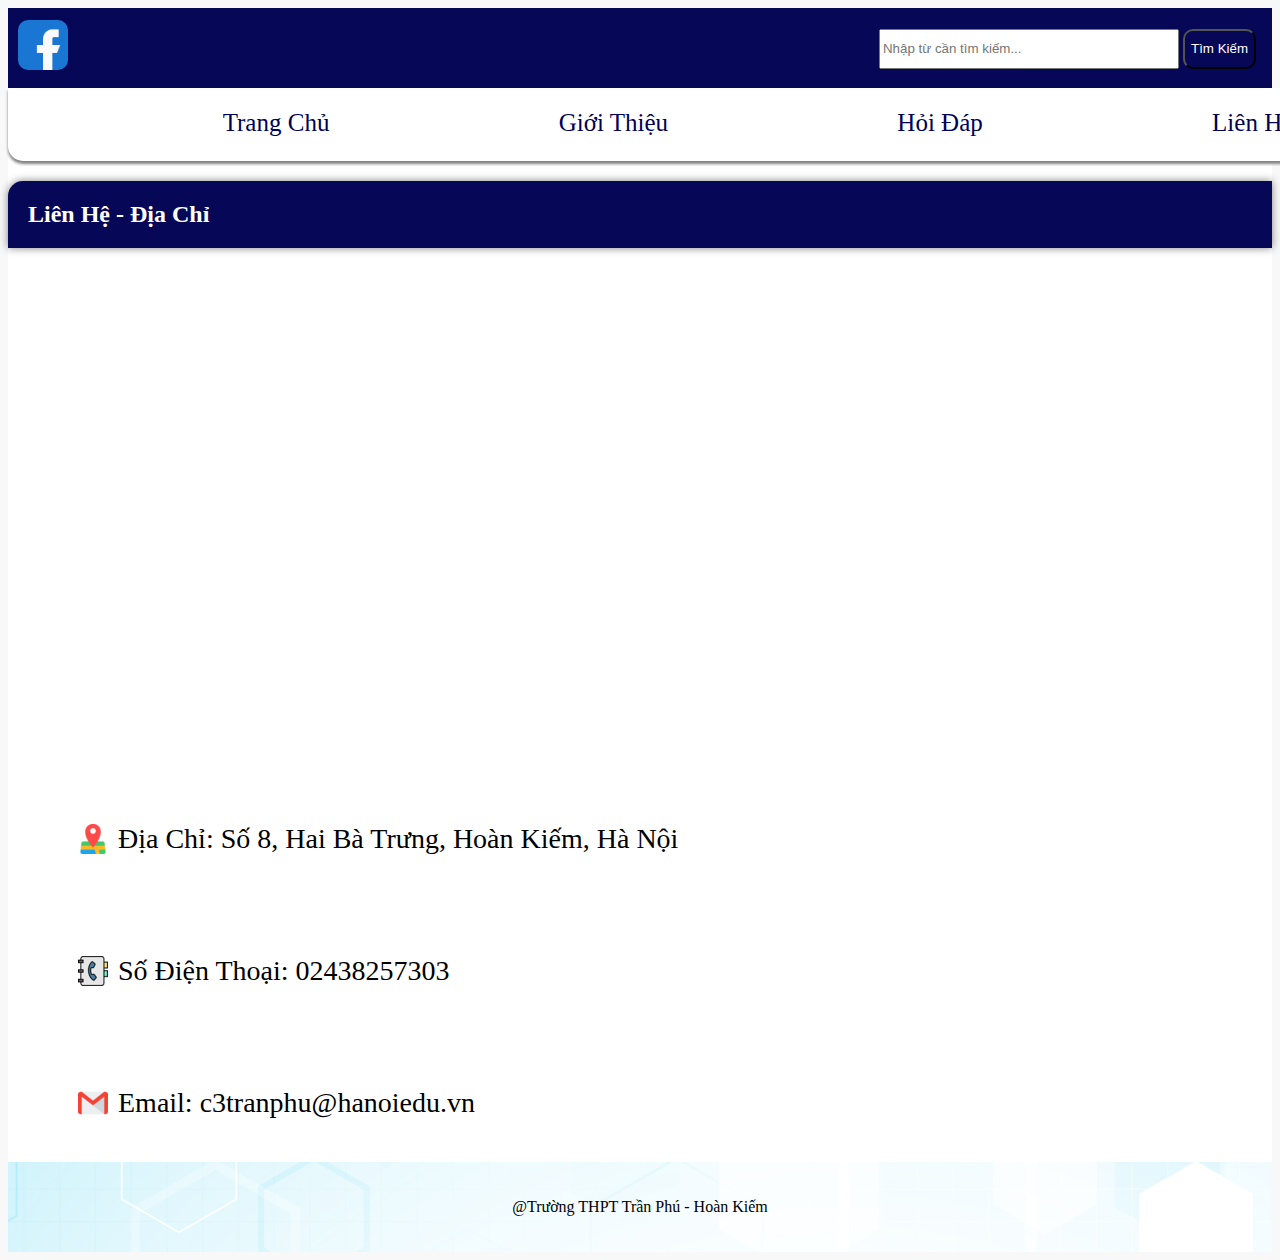
<file: HTML/Contact.html>
<!DOCTYPE html>
<html lang="en">
<head>
    <meta charset="UTF-8">
    <meta http-equiv="X-UA-Compatible" content="IE=edge">
    <meta name="viewport" content="width=device-width, initial-scale=1.0">
    <link rel="icon" type="image/x-icon" href="/HTML/IMG/logotruong.png">
    <link rel="stylesheet" href="/HTML/CSS/base.css">
    <link rel="stylesheet" href="/HTML/CSS/contact.css">
    <title>Trần Phú-Hoàn Kiếm</title>
</head>
<body>
    <div class="container">
        <div class="search">
            <div class="search-fb">
                <a href="https://www.facebook.com/THPTTranPhuHoanKiem/?rf=5612595339368"><img width="30px" src="/HTML/IMG/facebook.png" alt="ảnh fb"></a>
            </div>
            <form class="search-input">
                <input type="search" name="search" id="search" placeholder="Nhập từ cần tìm kiếm...">
                <input type="submit" value="Tìm Kiếm" id="search-button">
            </form>
        </div>
        <div class="navigation">
            <ul>
                <li class="dropdown">
                    <a href="/index.html">Trang Chủ</a>
                    <ul class="dropdown-content">
                        <li><a href="/HTML/sodo.html">Sơ Đồ Tổ Chức</a></li>
                        <li><a href="/HTML/library.html">Thư Viện</a></li>
                    </ul>
                </li>
                <li><a href="/HTML/introduce.html">Giới Thiệu</a></li>
                <li><a href="/HTML/QandA.html">Hỏi Đáp</a></li>
                <li><a href="/HTML/Contact.html">Liên Hệ</a></li>
            </ul>
        </div>
        <div class="content-tact">
            <h2>Liên Hệ - Địa Chỉ</h2>
            <div class="maps">
                <iframe src="https://www.google.com/maps/embed?pb=!1m18!1m12!1m3!1d3724.2268128879214!2d105.85369431523581!3d21.023608786001123!2m3!1f0!2f0!3f0!3m2!1i1024!2i768!4f13.1!3m3!1m2!1s0x3135abec7a572ce9%3A0xa9577ff42530f50c!2zVHLGsOG7nW5nIFRIUFQgVHLhuqduIFBow7ogLSBIb8OgbiBLaeG6v20!5e0!3m2!1svi!2s!4v1676653775626!5m2!1svi!2s" style="border:0;" allowfullscreen="" loading="lazy" referrerpolicy="no-referrer-when-downgrade"></iframe>
            </div>
            <div class="address">
                <ul>
                    <li id="locat">Địa Chỉ: Số 8, Hai Bà Trưng, Hoàn Kiếm, Hà Nội</li>
                    <li id="phone">Số Điện Thoại:  02438257303</li>
                    <li id="mail">Email: c3tranphu@hanoiedu.vn</li>
                </ul>
            </div>
        </div>
        <div class="footer">
            @Trường THPT Trần Phú - Hoàn Kiếm 
        </div>
    </div>
</body>
</html>
</file>
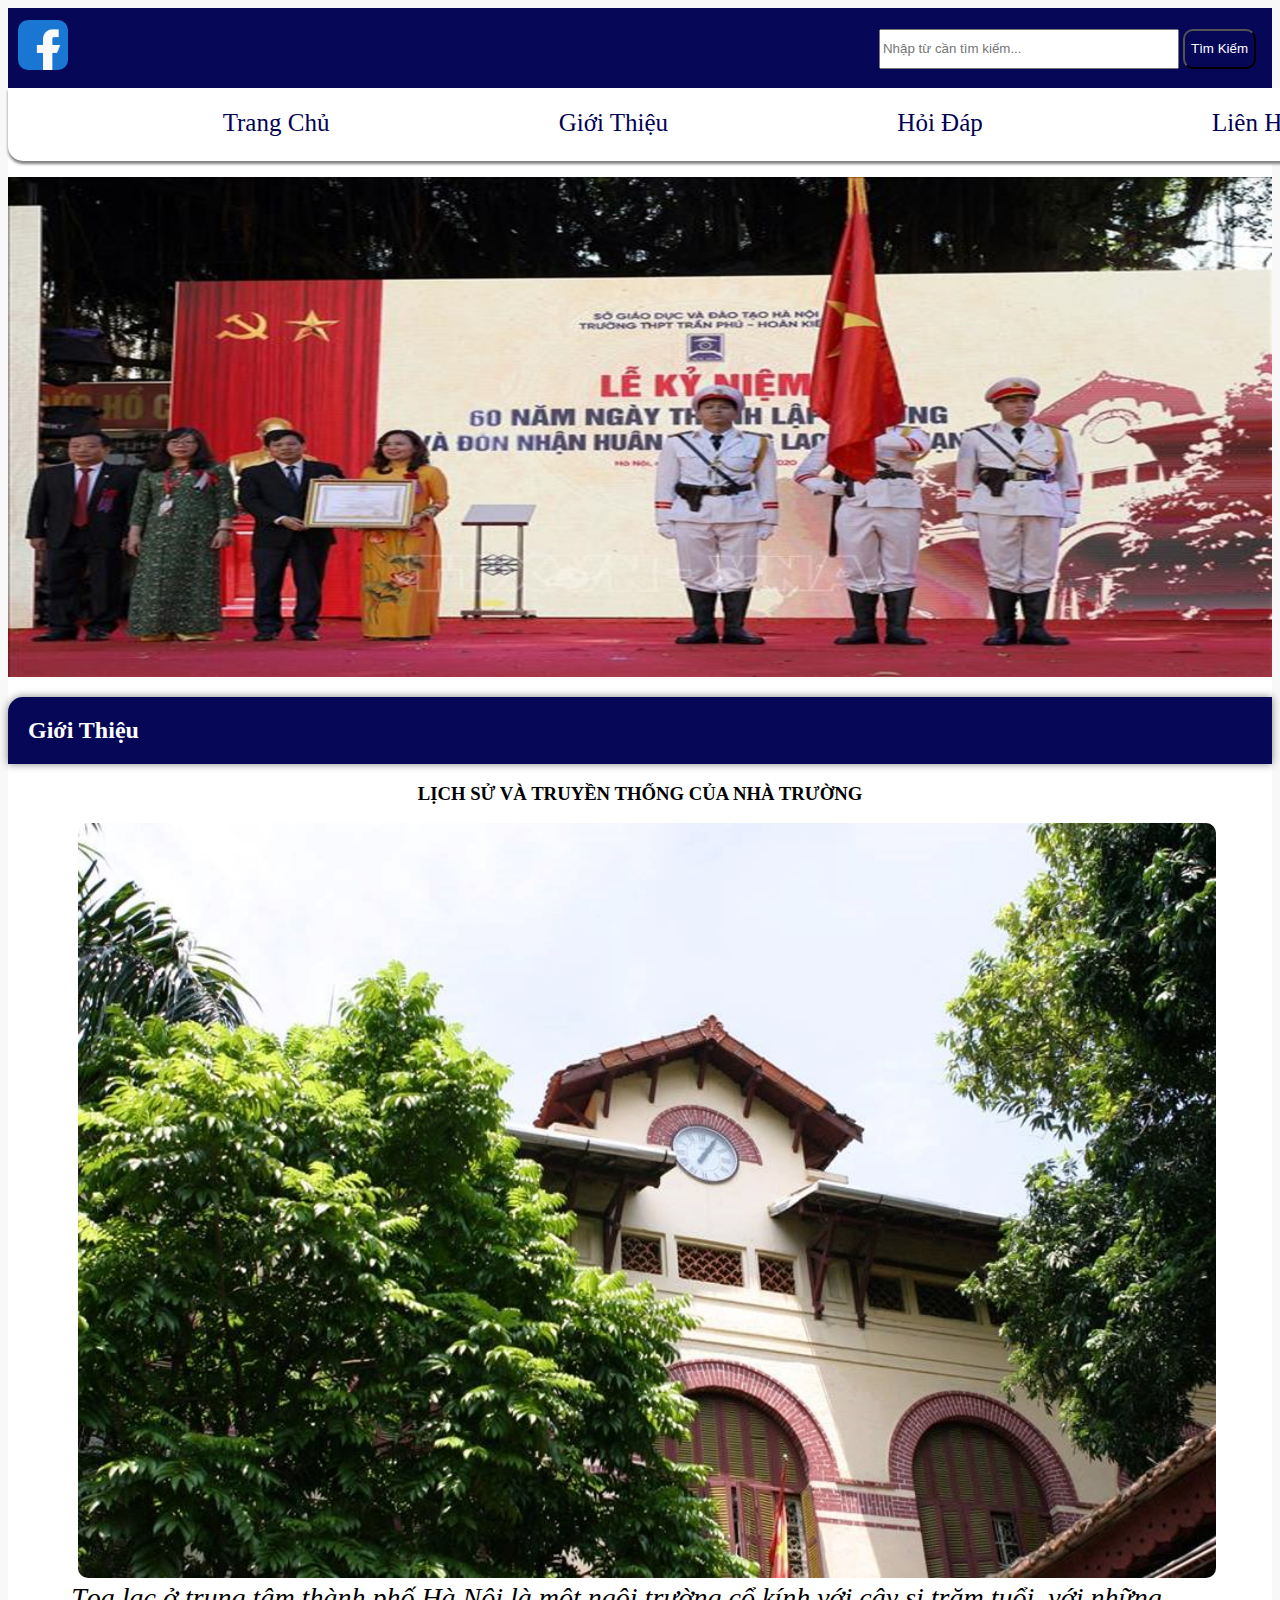
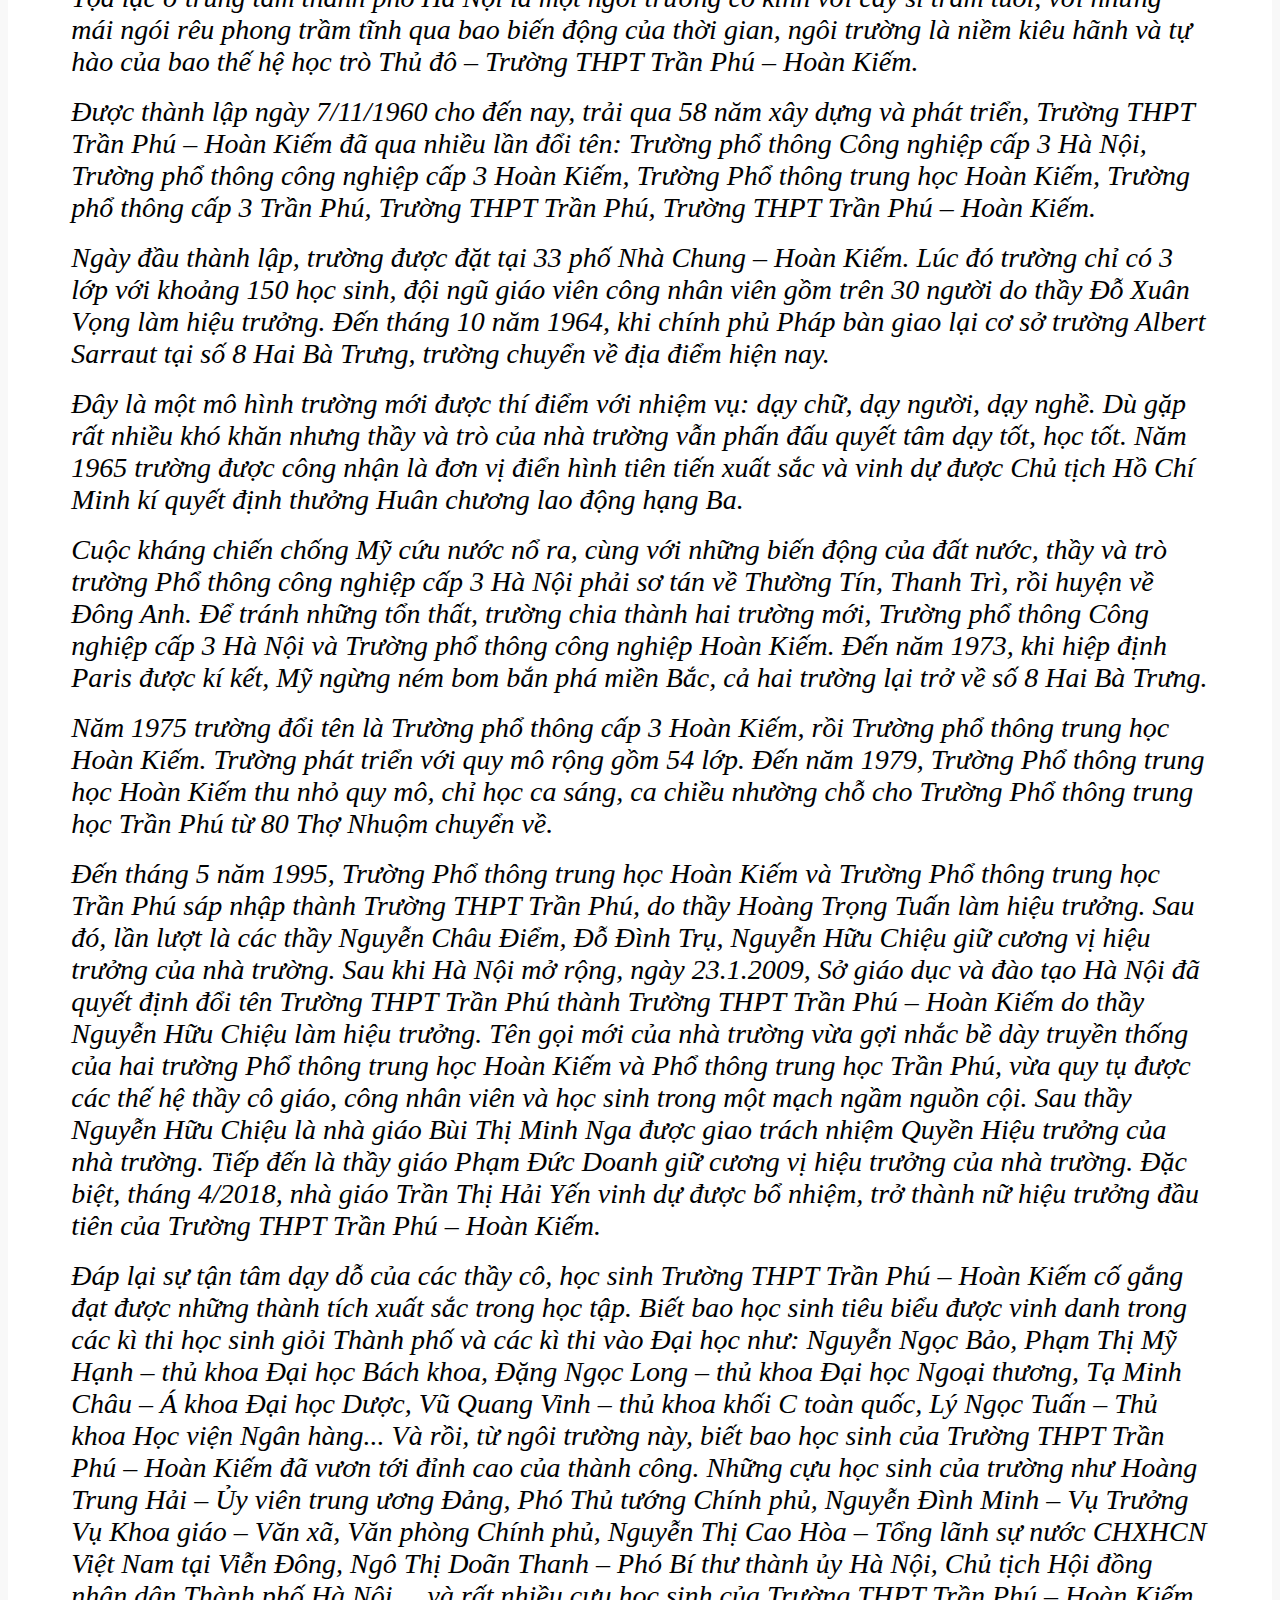
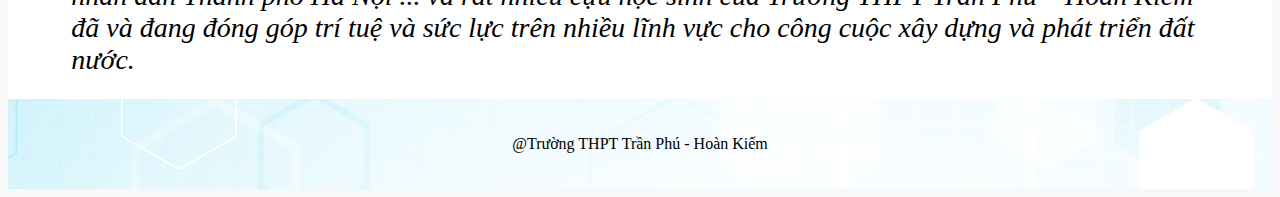
<file: HTML/introduce.html>
<!DOCTYPE html>
<html lang="en">
<head>
    <meta charset="UTF-8">
    <meta http-equiv="X-UA-Compatible" content="IE=edge">
    <meta name="viewport" content="width=device-width, initial-scale=1.0">
    <link rel="icon" type="image/x-icon" href="/HTML/IMG/logotruong.png">
    <link rel="stylesheet" href="/HTML/CSS/introduce.css">
    <link rel="stylesheet" href="/HTML/CSS/base.css">
    <title>Giới Thiệu Về Trường THPT Trần Phú</title>
</head>
<body>
    <div class="container">
        <div class="search">
            <div class="search-fb">
                <a href="https://www.facebook.com/THPTTranPhuHoanKiem/?rf=561259533944468"><img width="40px" src="/HTML/IMG/facebook.png" alt="ảnh fb"></a>
            </div>
            <form class="search-input">
                <input type="search" name="search" id="search" placeholder="Nhập từ cần tìm kiếm...">
                <input type="submit" value="Tìm Kiếm" id="search-button">
            </form>
        </div>
        <div class="navigation">
            <ul>
                <li class="dropdown">
                    <a href="/index.html">Trang Chủ</a>
                    <ul class="dropdown-content">
                        <li><a href="/HTML/sodo.html">Sơ Đồ Tổ Chức</a></li>
                        <li><a href="/HTML/library.html">Thư Viện</a></li>
                    </ul>
                </li>
                <li><a href="/HTML/introduce.html">Giới Thiệu</a></li>
                <li><a href="/HTML/QandA.html">Hỏi Đáp</a></li>
                <li><a href="/HTML/Contact.html">Liên Hệ</a></li>
            </ul>
        </div>
        <div class="banner"></div>
        <div class="content">
            <h2>Giới Thiệu</h2>
            <h3>LỊCH SỬ VÀ TRUYỀN THỐNG CỦA NHÀ TRƯỜNG</h3>
            <img id="special-img" width="100%" height="100%" src="/HTML/IMG/anhphangioithieutruong.jpg" alt="">
            <p>
                <em>
                    Tọa lạc ở trung tâm thành phố Hà Nội là một ngôi trường cổ kính với 
                    cây si trăm tuổi, với những mái ngói rêu phong trầm tĩnh qua bao 
                    biến động của thời gian, ngôi trường là niềm kiêu hãnh và tự hào của 
                    bao thế hệ học trò Thủ đô – Trường THPT Trần Phú – Hoàn Kiếm.
                </em> <br><br>
                <em>
                    Được thành lập ngày 7/11/1960 cho đến nay, trải qua 58 năm xây dựng và phát triển, Trường THPT Trần Phú – Hoàn Kiếm đã qua nhiều lần đổi tên: Trường phổ thông Công nghiệp cấp 3 Hà Nội, Trường phổ thông công nghiệp cấp 3 Hoàn Kiếm, Trường Phổ thông trung học Hoàn Kiếm, Trường phổ thông cấp 3 Trần Phú, Trường THPT Trần Phú, Trường THPT Trần Phú – Hoàn Kiếm.
                </em> <br><br>
                <em>
                    Ngày đầu thành lập, trường được đặt tại 33 phố Nhà Chung – Hoàn Kiếm. Lúc đó trường chỉ có 3 lớp với khoảng 150 học sinh, đội ngũ giáo viên công nhân viên gồm trên 30 người do thầy Đỗ Xuân Vọng làm hiệu trưởng. Đến tháng 10 năm 1964, khi chính phủ Pháp bàn giao lại cơ sở trường Albert Sarraut tại số 8 Hai Bà Trưng, trường chuyển về địa điểm hiện nay.
                </em> <br><br>
                <em>
                    Đây là một mô hình trường mới được thí điểm với nhiệm vụ: dạy chữ, dạy người, dạy nghề. Dù gặp rất nhiều khó khăn nhưng thầy và trò của nhà trường vẫn phấn đấu quyết tâm dạy tốt, học tốt. Năm 1965 trường được công nhận là đơn vị điển hình tiên tiến xuất sắc và vinh dự được Chủ tịch Hồ Chí Minh kí quyết định thưởng Huân chương lao động hạng Ba.
                </em> <br><br>
                <em>
                    Cuộc kháng chiến chống Mỹ cứu nước nổ ra, cùng với những biến động của đất nước, thầy và trò trường Phổ thông công nghiệp cấp 3 Hà Nội phải sơ tán về Thường Tín, Thanh Trì, rồi huyện về Đông Anh. Để tránh những tổn thất, trường chia thành hai trường mới, Trường phổ thông Công nghiệp cấp 3 Hà Nội và Trường phổ thông công nghiệp Hoàn Kiếm. Đến năm 1973, khi hiệp định Paris được kí kết, Mỹ ngừng ném bom bắn phá miền Bắc, cả hai trường lại trở về số 8 Hai Bà Trưng.
                </em> <br><br>
                <em>
                    Năm 1975 trường đổi tên là Trường phổ thông cấp 3 Hoàn Kiếm, rồi Trường phổ thông trung học Hoàn Kiếm. Trường phát triển với quy mô rộng gồm 54 lớp. Đến năm 1979, Trường Phổ thông trung học Hoàn Kiếm thu nhỏ quy mô, chỉ học ca sáng, ca chiều nhường chỗ cho Trường Phổ thông trung học Trần Phú từ 80 Thợ Nhuộm chuyển về.
                </em> <br><br>
                <em>
                    Đến tháng 5 năm 1995, Trường Phổ thông trung học Hoàn Kiếm và Trường Phổ thông trung học Trần Phú sáp nhập thành Trường THPT Trần Phú, do thầy Hoàng Trọng Tuấn làm hiệu trưởng. Sau đó, lần lượt là các thầy Nguyễn Châu Điểm, Đỗ Đình Trụ, Nguyễn Hữu Chiệu giữ cương vị hiệu trưởng của nhà trường.
                    Sau khi Hà Nội mở rộng, ngày 23.1.2009, Sở giáo dục và đào tạo Hà Nội đã quyết định đổi tên Trường THPT Trần Phú thành Trường THPT Trần Phú – Hoàn Kiếm do thầy Nguyễn Hữu Chiệu làm hiệu trưởng. Tên gọi mới của nhà trường vừa gợi nhắc bề dày truyền thống của hai trường Phổ thông trung học Hoàn Kiếm và Phổ thông trung học Trần Phú, vừa quy tụ được các thế hệ thầy cô giáo, công nhân viên và học sinh trong một mạch ngầm nguồn cội. Sau thầy Nguyễn Hữu Chiệu là nhà giáo Bùi Thị Minh Nga được giao trách nhiệm Quyền Hiệu trưởng của nhà trường. Tiếp đến là thầy giáo Phạm Đức Doanh giữ cương vị hiệu trưởng của nhà trường. Đặc biệt, tháng 4/2018, nhà giáo Trần Thị Hải Yến vinh dự được bổ nhiệm, trở thành nữ hiệu trưởng đầu tiên của Trường THPT Trần Phú – Hoàn Kiếm.
                </em> <br><br>
                <em>
                    Đáp lại sự tận tâm dạy dỗ của các thầy cô, học sinh Trường THPT Trần Phú – Hoàn Kiếm cố gắng đạt được những thành tích xuất sắc trong học tập. Biết bao học sinh tiêu biểu được vinh danh trong các kì thi học sinh giỏi Thành phố và các kì thi vào Đại học như: Nguyễn Ngọc Bảo, Phạm Thị Mỹ Hạnh – thủ khoa Đại học Bách khoa, Đặng Ngọc Long – thủ khoa Đại học Ngoại thương, Tạ Minh Châu –  Á khoa Đại học Dược, Vũ Quang Vinh – thủ khoa khối C toàn quốc, Lý Ngọc Tuấn – Thủ khoa Học viện Ngân hàng... Và rồi, từ ngôi trường này, biết bao học sinh của Trường THPT Trần Phú – Hoàn Kiếm đã vươn tới đỉnh cao của thành công. Những cựu học sinh của trường như Hoàng Trung Hải – Ủy viên trung ương Đảng, Phó Thủ tướng Chính phủ, Nguyễn Đình Minh – Vụ Trưởng Vụ Khoa giáo – Văn xã, Văn phòng Chính phủ, Nguyễn Thị Cao Hòa – Tổng lãnh sự nước CHXHCN Việt Nam tại Viễn Đông, Ngô Thị Doãn Thanh – Phó Bí thư thành ủy Hà Nội, Chủ tịch Hội đồng nhân dân Thành phố Hà Nội ... và rất nhiều cựu học sinh của Trường THPT Trần Phú – Hoàn Kiếm đã và đang đóng góp trí tuệ và sức lực trên nhiều lĩnh vực cho công cuộc xây dựng và phát triển đất nước.
                </em> <br><br>
            </p>
        </div>

        <div class="footer">
            @Trường THPT Trần Phú - Hoàn Kiếm 
        </div>
</body>
</html>
</file>
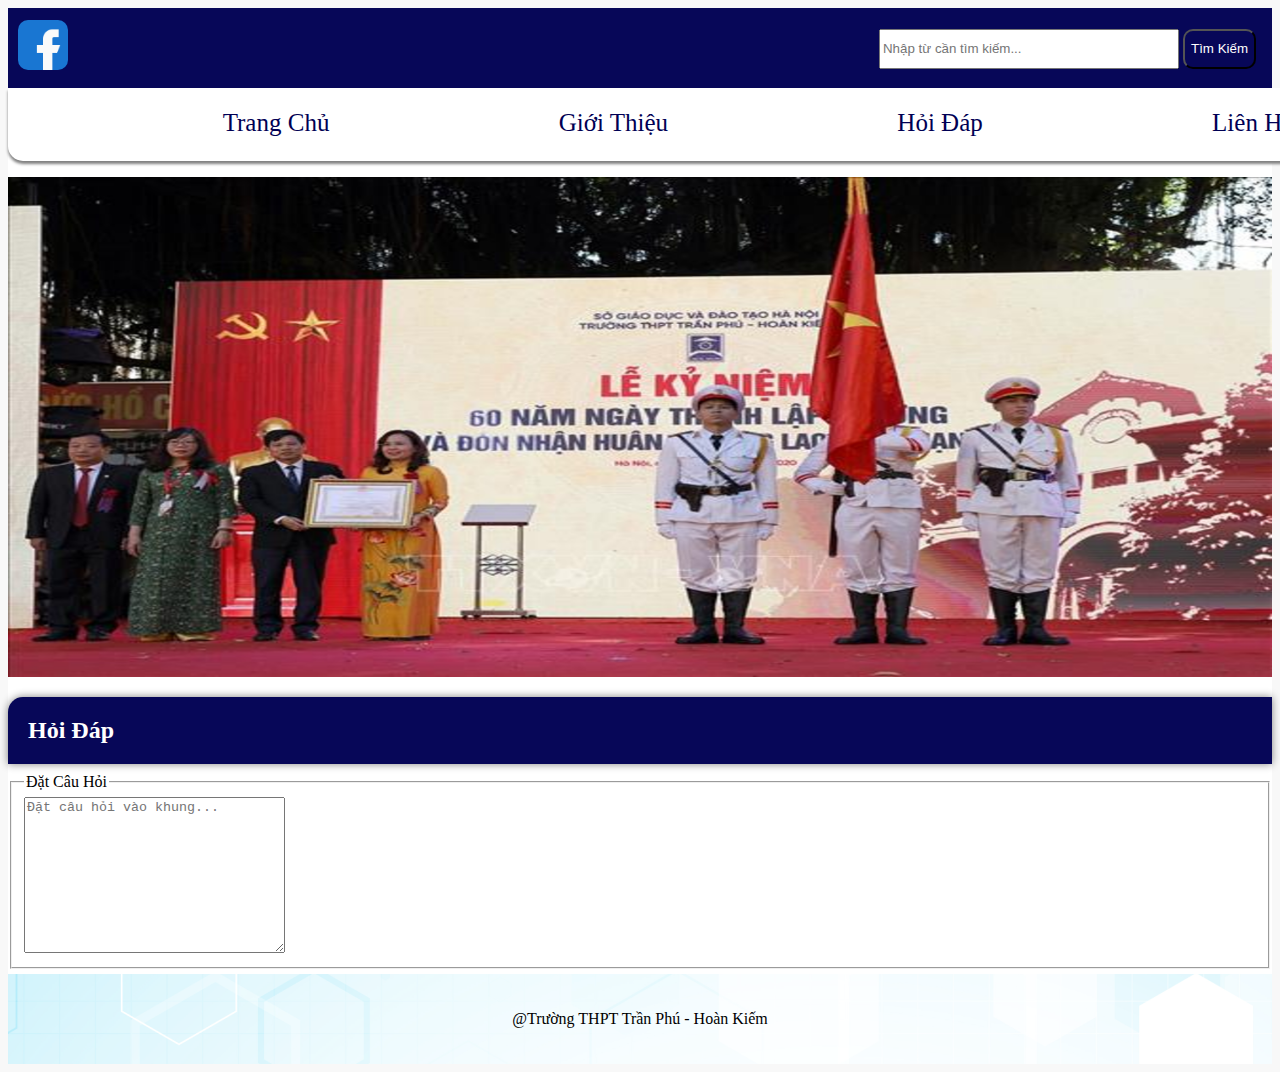
<file: HTML/QandA.html>
<!DOCTYPE html>
<html lang="en">
<head>
    <meta charset="UTF-8">
    <meta http-equiv="X-UA-Compatible" content="IE=edge">
    <meta name="viewport" content="width=device-width, initial-scale=1.0">
    <link rel="icon" type="image/x-icon" href="HTML/IMG/logotruong.png">
    <link rel="stylesheet" href="/HTML/CSS/base.css">
    <link rel="stylesheet" href="/HTML/CSS/contact.css">
    <title>Trần Phú-Hoàn Kiếm</title>
</head>
<body>
    <div class="container">
        <div class="search">
            <div class="search-fb">
                <a href="https://www.facebook.com/THPTTranPhuHoanKiem/?rf=5612595339368"><img width="30px" src="/HTML/IMG/facebook.png" alt="ảnh fb"></a>
            </div>
            <form class="search-input">
                <input type="search" name="search" id="search" placeholder="Nhập từ cần tìm kiếm...">
                <input type="submit" value="Tìm Kiếm" id="search-button">
            </form>
        </div>
        <div class="navigation">
            <ul>
                <li class="dropdown">
                    <a href="/index.html">Trang Chủ</a>
                    <ul class="dropdown-content">
                        <li><a href="/HTML/sodo.html">Sơ Đồ Tổ Chức</a></li>
                        <li><a href="/HTML/library.html">Thư Viện</a></li>
                    </ul>
                </li>
                <li><a href="/HTML/introduce.html">Giới Thiệu</a></li>
                <li><a href="/HTML/QandA.html">Hỏi Đáp</a></li>
                <li><a href="/HTML/Contact.html">Liên Hệ</a></li>
            </ul>
        </div>
        <div class="banner"></div>
        <div class="content-tact">
            <div class="question">
                <h2>Hỏi Đáp</h2>
                <fieldset>
                    <legend>Đặt Câu Hỏi</legend>
                    <textarea name="ques" id="ques" cols="30" rows="10" placeholder="Đặt câu hỏi vào khung..."></textarea>
                </fieldset>
            </div>
        </div>
        <div class="footer">
            @Trường THPT Trần Phú - Hoàn Kiếm 
        </div>
    </div>
</body>
</html>
</file>
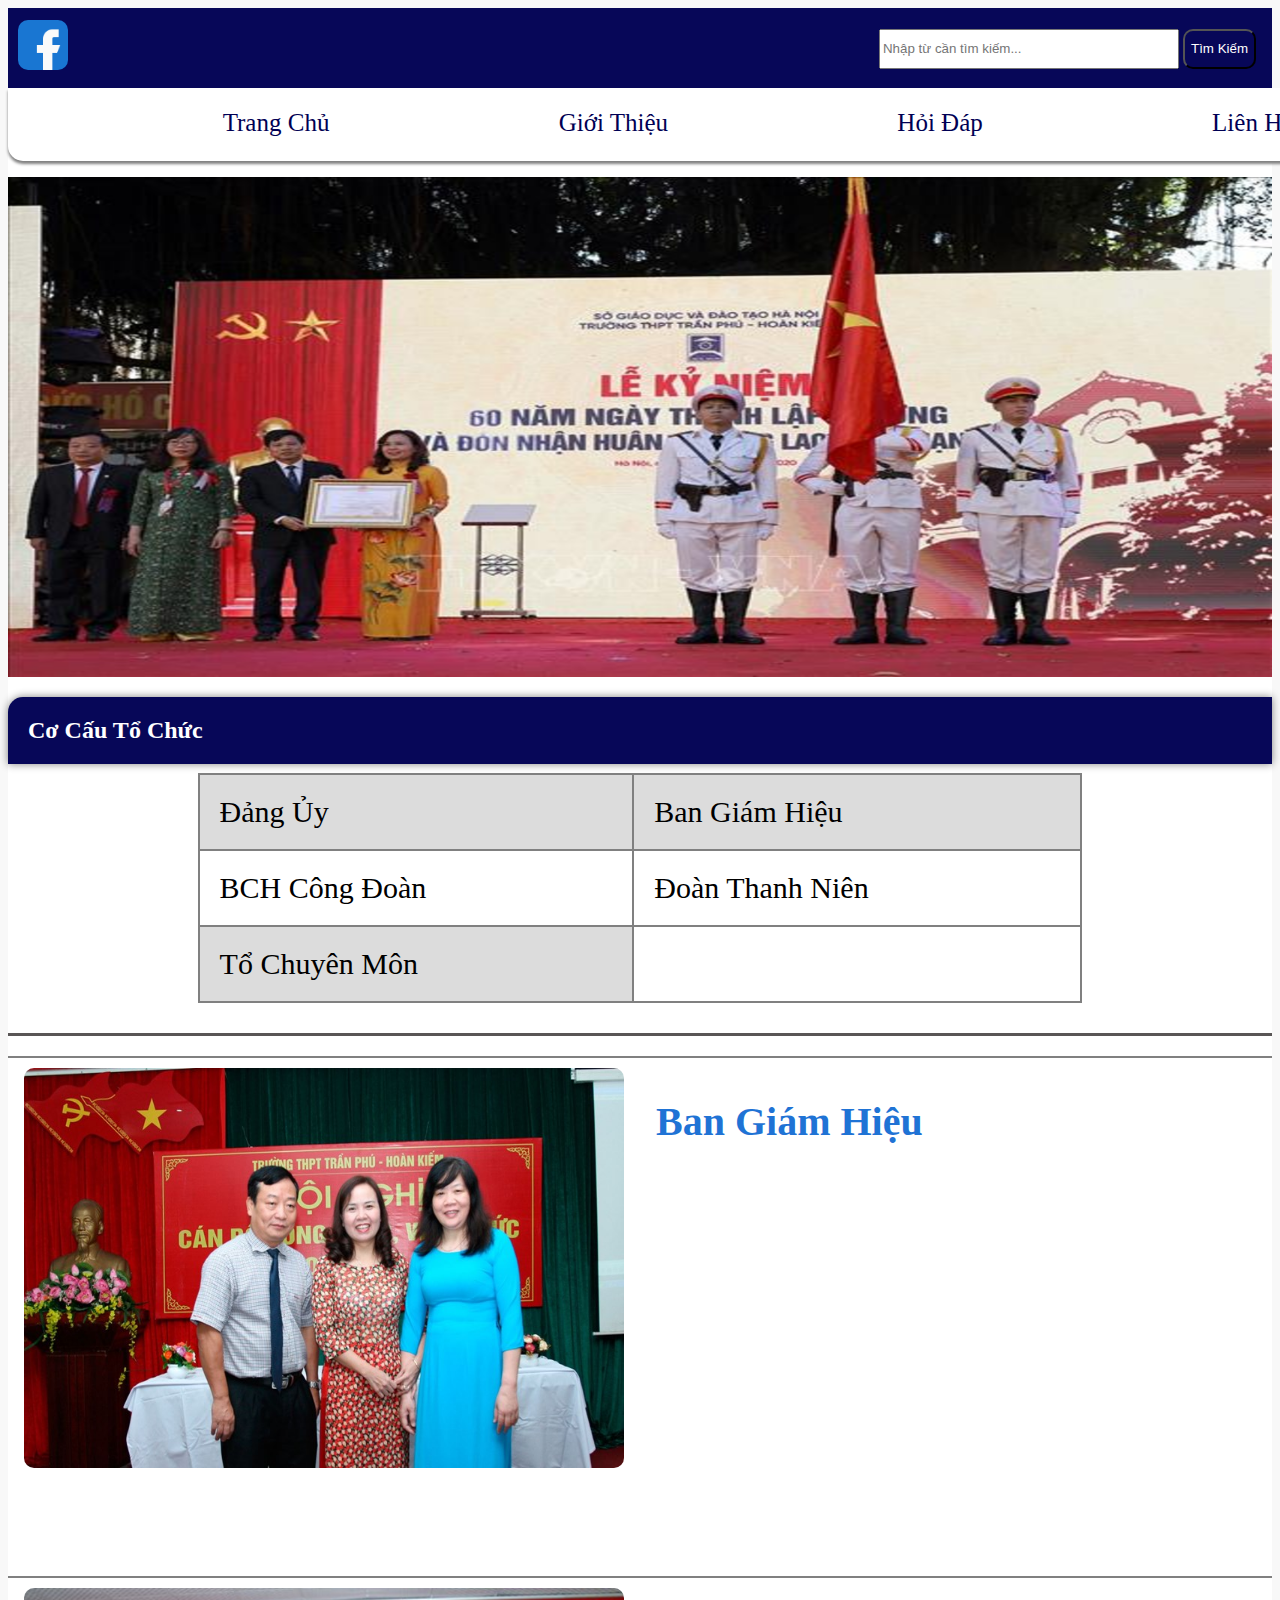
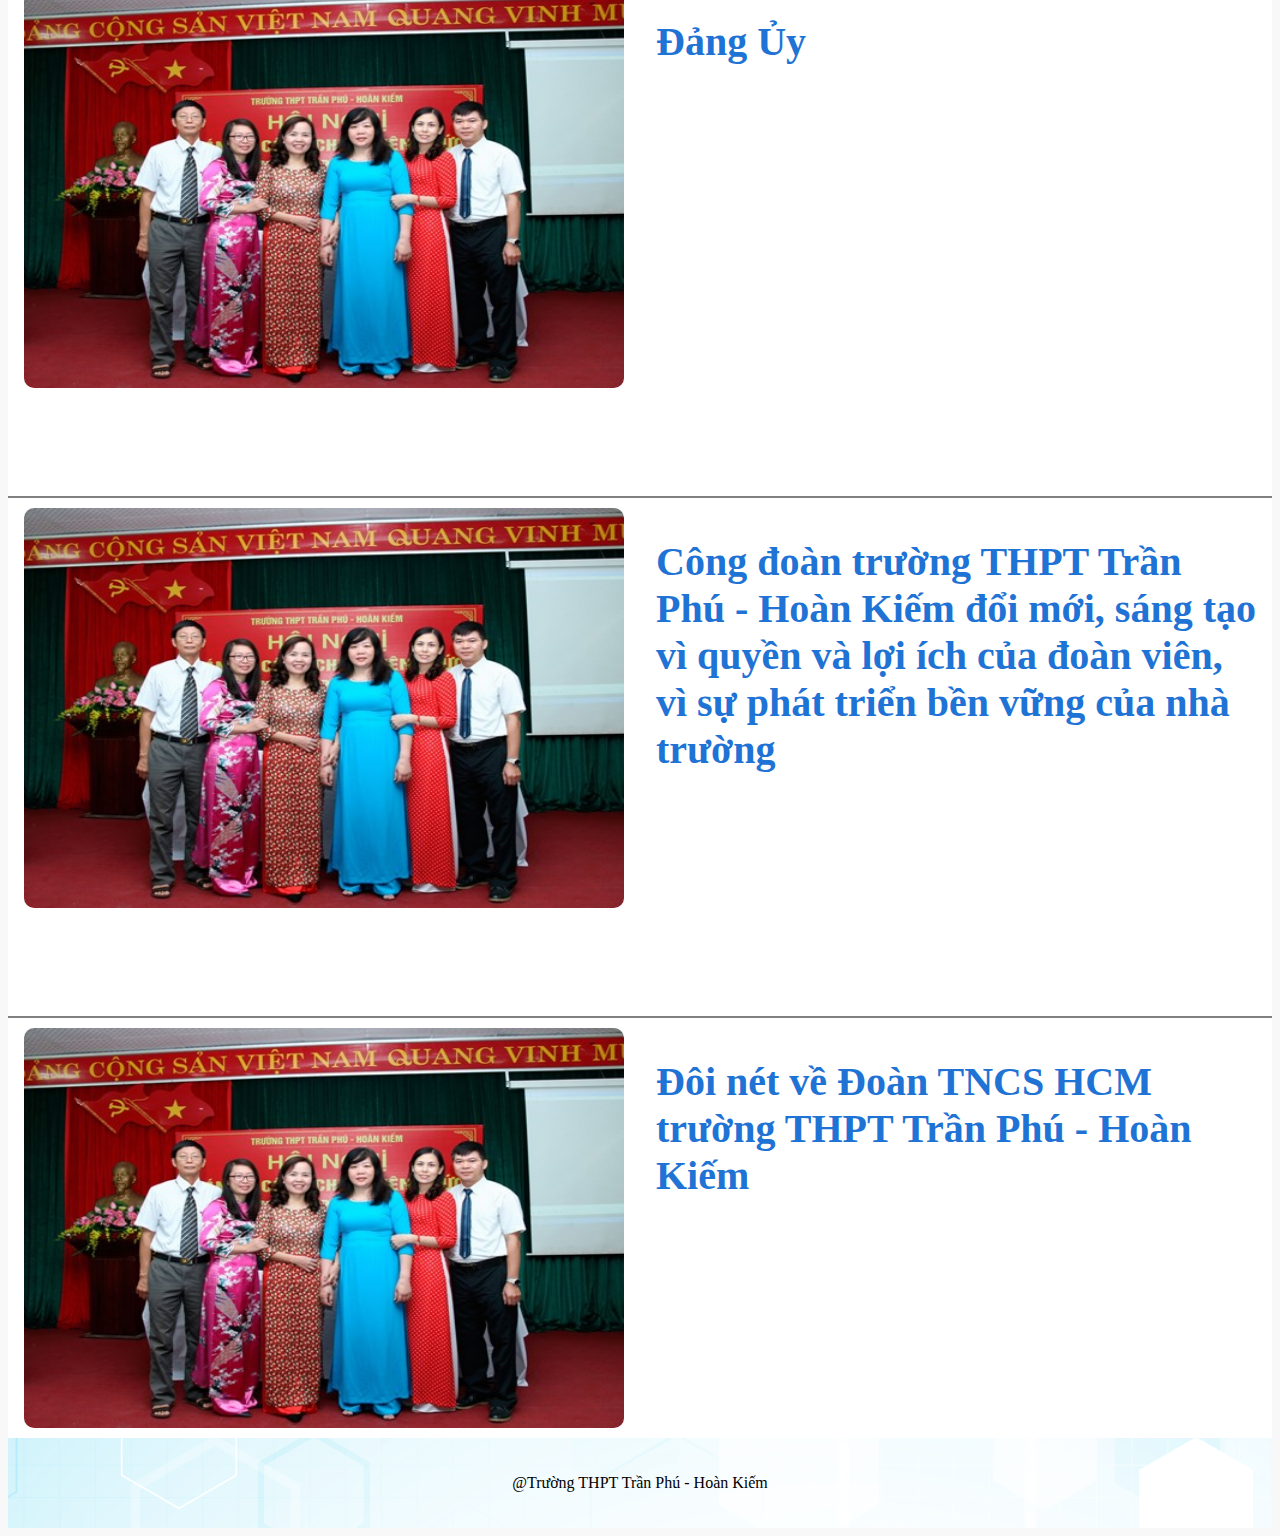
<file: HTML/sodo.html>
<!DOCTYPE html>
<html lang="en">

<head>
    <meta charset="UTF-8">
    <meta http-equiv="X-UA-Compatible" content="IE=edge">
    <meta name="viewport" content="width=device-width, initial-scale=1.0">
    <link rel="icon" type="image/x-icon" href="/HTML/IMG/logotruong.png">
    <link rel="stylesheet" href="/HTML/CSS/base.css">
    <link rel="stylesheet" href="/HTML/CSS/sodo.css">
    <title>Trần Phú-Hoàn Kiếm</title>
</head>

<body>
    <div class="container">
        <div class="search">
            <div class="search-fb">
                <a href="https://www.facebook.com/THPTTranPhuHoanKiem/?rf=5612595339368"><img width="30px"
                        src="/HTML/IMG/facebook.png" alt="ảnh fb"></a>
            </div>
            <form class="search-input">
                <input type="search" name="search" id="search" placeholder="Nhập từ cần tìm kiếm...">
                <input type="submit" value="Tìm Kiếm" id="search-button">
            </form>
        </div>
        <div class="navigation">
            <ul>
                <li class="dropdown">
                    <a href="/index.html">Trang Chủ</a>
                    <ul class="dropdown-content">
                        <li><a href="/HTML/HTML/sodo.html">Sơ Đồ Tổ Chức</a></li>
                        <li><a href="/HTML/HTML/library.html">Thư Viện</a></li>
                    </ul>
                </li>
                <li><a href="/HTML/introduce.html">Giới Thiệu</a></li>
                <li><a href="/HTML/QandA.html">Hỏi Đáp</a></li>
                <li><a href="/HTML/Contact.html">Liên Hệ</a></li>
            </ul>
        </div>
        <div class="banner"></div>
        <h2>Cơ Cấu Tổ Chức</h2>
        <div class="content-table">
            <table>
                <tbody>
                    <tr>
                        <td><a href="#">Đảng Ủy</a></td>
                        <td><a href="#"> Ban Giám Hiệu</a></td>
                    </tr>
                    <tr>
                        <td><a href="#"> BCH Công Đoàn</a></td>
                        <td><a href="#">Đoàn Thanh Niên</a></td>
                    </tr>
                    <tr>
                        <td><a href="#">Tổ Chuyên Môn</a></td>
                    </tr>
                </tbody>
            </table>
        </div>

        <div class="more-infor">
            <div class="box box2">
                <img src="/HTML/IMG/anhsodo.jpg" alt="">
                <h3>Ban Giám Hiệu</h3>
            </div>
            <div class="box box2">
                <img src="/HTML/IMG/danguy.jpg" alt="">
                <h3>Đảng Ủy</h3>
            </div>
            <div class="box box2">
                <img src="/HTML/IMG/danguy.jpg" alt="">
                <h3>
                    Công đoàn trường THPT Trần Phú - Hoàn Kiếm đổi mới, sáng tạo vì quyền và lợi ích của đoàn viên, vì sự phát triển bền vững của nhà trường</h3>
            </div>
            <div class="box box2">
                <img src="/HTML/IMG/danguy.jpg" alt="">
                <h3>Đôi nét về Đoàn TNCS HCM trường THPT Trần Phú - Hoàn Kiếm</h3>
            </div>
        </div>
        <div class="footer">
            @Trường THPT Trần Phú - Hoàn Kiếm
        </div>
    </div>
</body>

</html>
</file>
<file: base.css>
*{
    box-sizing: border-box;
}

body{
    margin: 0;
}

html{
    background-color: #f8f8f8;
    font-family: 'Times New Roman', Times, serif;
}

.container{
    max-width: 1500px;
    margin: 0 auto;
    background-color: white;
}

.search{
    max-width: 100%;
    line-height: 70px;
    background-color: #070758;
}

/* search */
.search{
    display: flex;
    justify-content: space-between;
    align-items: center;
}

/* .search-fb{
    padding-top: 10px ;
    padding-left: 10px;
} */

.search-fb img{
    width: 50px;
    position: relative;
    top: 12px;
    left: 10px;
}

.search-input{
    margin-right: 16px;
}

.search-input>#search-button{
    background-color: #070758;
    color: white;
    height: 40px;
    border-radius: 10px;
}

.search-input>#search{
    height: 40px;
    width: 300px;
    border-radius: 10px;
    outline: none;
}

/* banner */
.banner{
    width: 100%;
    height: 500px;
    background-image: url('banner5.png');
    background-size: 100% 100%;
    background-repeat: no-repeat;
    margin-bottom: 15px;
}

/* nav */

.navigation{
    max-width: 1500px;
    line-height: 70px;
    background-color: white;
    padding: 0 100px;
    border-bottom-right-radius: 15px;
    border-bottom-left-radius: 15px ;
    box-shadow: 0 3px 3px gray;
}

.navigation>ul{
    display: flex;
    justify-content: space-around;
    margin-top: 0;
    padding-left: 0;
}

.navigation>ul>li{
    list-style: none;
    /* padding: 5px 10px; */
}

.navigation>ul>li>a{
    color: #000054;
    text-decoration: none;
    font-size: 25px;
    padding: 22px 25px;
}

.navigation a:hover{
    background-color: #070758;
    color: white;
}

.dropdown{
    position: relative;
    /* display: inline-block; */
    /* transition: dropdown-content 100s linear; */
}

.dropdown-content{
    visibility: hidden;
    position: absolute;
    left: 0;
    background-color: #070758;
    min-width: 180px;
    box-shadow: 0px 5px 16px 0px rgba(0, 0, 0, 0.2);
    padding: 13px 17px;
    margin-top: 15px;
    z-index: 1;
    list-style: none;
    /* position: relative;
    transition: all 0.2s ease-in-out 0s, visibility 0s linear 0.2s, z-index 0s linear 0.01s; */
    
}

.dropdown-content::before{
    content: "";
    height: 30px;
    position: absolute;
    left: 0;
    right: 0;
    transform: translateY(-100%);
    background-color: transparent;
}

.dropdown-list:first-child{
    position: relative;
}

.dropdown-list:first-child::before{
    content: "";
    position: absolute;
    top: -20px;
    left: 5%;
    width: 15px;
    height: 15px;
    background-color: #070758;
    transform: rotate(45deg);
}

.dropdown:hover .dropdown-content{
    visibility: visible;
    list-style: none;
}

.dropdown-content a{
    text-decoration: none;
    color: white;
    font-size: 23px;
}

/* .content{
    width: 100%;
    height: 40%;
    /* background-color: white; 
} */

.footer{
    width: 100%;
    line-height: 90px;
    background-color: #070758;
    background-image: url('anhfooter.png');
    margin-top: 5px;
    text-align: center;
}

.box-ele1>img{
    width: 500px;
    height: 300px;
}

img{
    border-radius: 10px;
}


@media screen and (max-width: 767px) {
    .container{
        max-width: 767px;
        margin: 0 auto;
        background-color: white;
    }
    
    .search{
        width: 100%;
        height: 150px;
        line-height: 150px;
        background-color: #070758;
        display: flex;
        flex-direction: column;
        justify-content: center;
        align-items: center;
    }
    
    .search-input{
        display: flex;
        flex-direction: column;
        justify-content: center;
        align-items: center;
    }
    
    .search-fb img{
        display: none;
    }
    
    .search-input>#search-button{
        background-color: white;
        color: #070758;
        height: 40px;
        border-radius: 10px;
        width: 150px;
        border-color: black;
        margin-top: 15px;
    }
    
    .search-input>#search{
        height: 40px;
        width: 300px;
    }
    
    /* banner */
    .banner{
        width: 100%;
        height: 500px;
        background-image: url('banner5.png');
        background-size: 100% 100%;
        background-repeat: no-repeat;
        margin-bottom: 15px;
    }
    
    /* nav */
    
    .navigation{
        width: 100%;
        line-height: 45px;
        background-color: white;
        padding: 0 40px;
        border-bottom-right-radius: 15px;
        border-bottom-left-radius: 15px ;
        box-shadow: 0 3px 3px gray;
    }
    
    .navigation>ul{
        display: flex;
        justify-content: space-around;
        margin-top: 0;
        padding-left: 0;
    }
    
    .navigation>ul>li{
        list-style: none;
        /* padding: 5px 10px; */
    }
    
    .navigation>ul>li>a{
        color: #000054;
        text-decoration: none;
        font-size: 15px;
        padding: 9px 9px;
    }
    
    .navigation a:hover{
        background-color: #070758;
        color: white;
    }
    
    .dropdown{
        position: relative;
        display: inline-block;
    }
    
    .dropdown-content{
        display: none;
        position: absolute;
        background-color: #070758;
        min-width: 80px;
        box-shadow: 0px 0px 10px 0px rgba(0, 0, 0, 0.2);
        padding: 3px 5px;
        z-index: 1;
        list-style: none;
    }
    
    .dropdown:hover .dropdown-content{
        display: block;
        list-style: none;
    }
    
    .dropdown-content>li>a{
        text-decoration: none;
        color: white;
        font-size: 10px;
    }
    
    .footer{
        width: 100%;
        line-height: 50px;
        background-color: #070758;
        background-image: url('anhfooter.png');
        margin-top: 5px;
        text-align: center;
    }
    
    .box-ele1>img{
        width: 250px;
        height: 100;
    }

    img{
        border-radius: 10px;
    }
}
</file>
<file: main.css>
/* search */

/* banner */

/* nav */


/* content */

.all-content {
    display: flex;
    flex-direction: column;
}

.content1, .content2 {
    display: flex;
    justify-content: space-between;
    margin-bottom: 25px;
}

.box {
    box-shadow: 0 0 4px gray;
}


.boxtt {
    text-align: center;

}

/*Content-Phần Thông tin chính */
.box1 {
    width: 70%;
    margin-left: 10px;
}

.box1 h3 {
    background-color: #070758;
    padding: 20px;
    margin: 0 0 10px 0;
    box-shadow: 0 0 10px gainsboro;
}

.small-box {
    height: 600px;
    display: flex;
    flex-direction: column;
    justify-content: space-around;
}

.box-ele1 {
    display: flex;
    margin-bottom: 70px;
}

.box-ele1 p {
    margin-left: 20px;
    font-size: 25px;
}

.box-ele1 img {
    margin-left: 15px;
}

.box-ele2 {
    display: flex;
    justify-content: space-around;
    flex-wrap: wrap;
}

.box-ele2 p {
    width: 130px;
    margin-left: 28px;
}

/*Content-Phần Thông Tin Phụ */
.box2 {
    width: 25%;
    margin-right: 10px;
}

.box2 h3 {
    background-color: #070758;
    padding: 20px;
    margin: 0;
    box-shadow: 0 0 10px gainsboro;
}

.boxtt>img {
    width: 240px;
}

.boxtt>p{
    width: 210px;
    font-size: 20px;
}

.box2-e {
    border-top: 1px solid gray;
    display: flex;
    flex-direction: column;
    align-items: center;
}

.box2-e>img {
    max-width: 190px;
    margin-top: 10px;
}

.box2-e>p {
    font-size: 20px;
}

.all-content h3 {
    color: white;
    border-top-right-radius: 10px;
    border-top-left-radius: 10px;
}

/* footer */



@media screen and (max-width: 767px){
    .all-content {
        display: flex;
        flex-direction: column;
    }

    .box-ele1>p{
        font-size: 14px;
    }
    
    .content1, .content2 {
        display: flex;
        justify-content: space-between;
        margin-bottom: 25px;
        height: 295px;
    }
    
    .box {
        box-shadow: 0 0 4px gray;
    }
    
    
    .boxtt {
        text-align: center;
    
    }
    
    /*Content-Phần Thông tin chính */
    .box1 {
        width: 70%;
        margin-left: 10px;
    }
    
    .box1 h3 {
        background-color: #070758;
        padding: 15px;
        margin: 0 0 10px 0;
        box-shadow: 0 0 10px gainsboro;
    }
    
    .small-box {
        height: 300px;
        display: flex;
        flex-direction: column;
        justify-content: space-around;
    }
    
    .box-ele1 {
        display: flex;
        margin-bottom: 70px;
    }
    
    
    .box-ele1 img {
        margin-left: 15px;
        width: 200px;
        height: 200px;
    }
    
    .box-ele2 {
        display: none;
        justify-content: space-around;
        flex-wrap: nowrap;
    }
    
    .box-ele2 img{
        margin-left: 15px;
        width: 70px;
    }

    .box2-e>p{
        font-size: 7px;
    }
    
    /*Content-Phần Thông Tin Phụ */
    .box2 {
        width: 20%;
        margin-right: 10px;
    }
    
    .box2 h3 {
        background-color: #070758;
        padding: 20px;
        margin: 0;
        box-shadow: 0 0 10px gainsboro;
        font-size: 10px;
    }
    
    .boxtt>img {
        width: 90px;
    }
    
    
    .box2-e {
        border-top: 1px solid gray;
        display: flex;
        flex-direction: column;
        align-items: center;
    }
    
    .box2-e>img {
        max-width: 60px;
        margin-top: 10px;
    }
    
    .all-content h3 {
        color: white;
        border-top-right-radius: 10px;
        border-top-left-radius: 10px;
    }
}
</file>
<file: contact.css>
h2{
    background-color: #070758;
    padding: 20px;
    box-shadow: 0 0 8px gray;
    color: white;
    margin-bottom: 9px;
    border-top-left-radius: 15px;
}

.maps{
    width: 1000px;
    height: 500px;
    margin: 0 auto;
}

.address{
    display: flex;
    flex-direction: column;
    justify-content: space-around;
    width: 100%;
    height: 400px;
    margin-left: 20px;
    /* position: relative;
    top: 60px;
    left: 20px; */
}

.address>ul{
    list-style: none;
}

.address>ul>li{
    padding: 50px;
    font-size: 28px;
}

#locat{
    background: url('/location-pin.png') no-repeat 10px;
}

#phone{
     background: url('/phone-book.png') no-repeat 10px;
}

#mail{
    background: url('/gmail.png') no-repeat 10px;
}
</file>
<file: introduce.css>
h2{
    background-color: #070758;
    padding: 20px;
    box-shadow: 0 0 8px gray;
    color: white;
    margin-bottom: 9px;
    border-top-left-radius: 15px;
}

h3{
    text-align: center;
}

#special-img{
    margin-left: 70px;
    width: 90%;
}

p{
    margin: 0 auto;
    width: 90%;
}

em{
    text-align: center;
    font-size: 28px ;
}

@media screen and (max-width: 767px) {
    h2{
        background-color: #070758;
        padding: 20px;
        box-shadow: 0 0 8px gray;
        color: white;
        margin-bottom: 9px;
        border-top-left-radius: 15px;
    }
    
    h3{
        text-align: center;
    }
    
    #special-img{
        margin-left: 40px;
        width: 90%;
    }
    
    p{
        margin: 0 auto;
        width: 90%;
    }
    
    em{
        text-align: center;
        font-size: 28px ;
    }
}
</file>
<file: library.css>
h2{
    background-color: #070758;
    padding: 20px;
    box-shadow: 0 0 8px gray;
    color: white;
    margin-bottom: 9px;
    border-top-left-radius: 15px;
}

.box-library{
    width: 100%;
    height: 800px;
}

.box-library img{
    width: 350px;
}

.up{
    display: flex;
    justify-content: space-between;
}

.box{
    border: 2px solid gray;
    margin: 5px;
    box-shadow: 0 0 5px gray;
}

.box1 .box2{
    height: 400px;
    text-align: center;
}

.box1>img{
    position: relative;
    left: 22%;
    top: 8px;
}

.box2>img{
    position: relative;
    left: 22%;
    top: 8px;
}

.box3{
    display: flex;
    height: 400px;
    margin-top: 20px;
}

.box3>h3{
    font-size: 30px;
}

@media screen and (max-width: 767px) {
    h2{
        background-color: #070758;
        padding: 20px;
        box-shadow: 0 0 8px gray;
        color: white;
        margin-bottom: 9px;
        border-top-left-radius: 15px;
    }
    
    .box-library{
        width: 100%;
        height: 650px;
    }
    
    .box-library img{
        width: 250px;
    }
    
    .up{
        display: flex;
        justify-content: space-between;
    }
    
    .box{
        border: 2px solid gray;
        margin: 5px;
        box-shadow: 0 0 5px gray;
    }
    
    .box1 .box2{
        height: 400px;
        text-align: center;
    }
    
    .box1>img{
        position: relative;
        left: 15%;
        top: 8px;
    }
    
    .box2>img{
        position: relative;
        left: 15%;
        top: 8px;
    }
    
    .box3{
        display: flex;
        height: 300px;
        margin-top: 20px;
    }
    
    .box3>h3{
        font-size: 30px;
    }
}
</file>
<file: sodo.css>
/* table so do */
h2{
    background-color: #070758;
    padding: 20px;
    box-shadow: 0 0 8px gray;
    color: white;
    margin-bottom: 9px;
    border-top-left-radius: 15px;
}

table,tbody,tr,td{
    border: 2px solid gray;
    border-collapse: collapse;
}

table{
    margin: 0 auto;
    width: 70%;
}

tr:first-child{
    background-color: #DCDCDC;
}

tr:last-child{
    background-color: #DCDCDC;
}

td{
    padding: 20px;
}

td>a{
    text-decoration: none;
    color: black;
    font-size: 30px;
}

/* thong tin them */

.more-infor{
    border-top: 3px solid rgb(89, 86, 86);
    margin-top: 30px;
    width: 100%;
    height: 2000px;
}



.box{
    width: 100%;
    height: 500px;
}

.box2{
    margin-top: 20px;
    border-top: 2px solid gray;
    display: flex;
    justify-content: space-around;
}

.box2>img{
    margin-top: 10px;
    width: 600px;
    height: 400px;
}

.box2>h3{
    width: 600px;
}

h3{
    font-size: 40px;
    color: #1F73D5;
}



/* cho dien thoai */
@media screen and (max-width: 767px) {
    

/* table so do */
h2{
    background-color: #070758;
    padding: 20px;
    box-shadow: 0 0 8px gray;
    color: white;
    margin-bottom: 9px;
    border-top-left-radius: 15px;
}

table,tbody,tr,td{
    border: 2px solid gray;
    border-collapse: collapse;
}

table{
    margin: 0 auto;
    width: 70%;
}

tr:first-child{
    background-color: #DCDCDC;
}

tr:last-child{
    background-color: #DCDCDC;
}

td{
    padding: 20px;
}

a{
    text-decoration: none;
    color: black;
    font-size: 30px;
}

/* thong tin them */

.more-infor{
    border-top: 3px solid rgb(89, 86, 86);
    margin-top: 30px;
    width: 100%;
    height: 2000px;
}

.box{
    width: 100%;
    height: 500px;
}

.box2{
    margin-top: 20px;
    border-top: 2px solid gray;
    display: flex;
    justify-content: space-around;
}

.box2>img{
    margin-top: 10px;
    width: 400px;
    height: 400px;
}

.box2>h3{
    margin-left: 10px;
    font-size: 30px;
}

.box2>h3{
    width: 600px;
}

h3{
    font-size: 40px;
    color: #1F73D5;
}
}
</file>
<file: HTML/CSS/base.css>
*{
    box-sizing: border-box;
}

html{
    background-color: #f8f8f8;
    font-family: 'Times New Roman', Times, serif;
}

.container{
    max-width: 1500px;
    margin: 0 auto;
    background-color: white;
}

.search{
    width: 100%;
    line-height: 70px;
    background-color: #070758;
}

/* search */
.search{
    display: flex;
    justify-content: space-between;
    align-items: center;
}

/* .search-fb{
    padding-top: 10px ;
    padding-left: 10px;
} */

.search-fb img{
    width: 50px;
    position: relative;
    top: 12px;
    left: 10px;
}

.search-input{
    margin-right: 16px;
}

.search-input>#search-button{
    background-color: #070758;
    color: white;
    height: 40px;
    border-radius: 10px;
}

.search-input>#search{
    height: 40px;
    width: 300px;
}

/* banner */
.banner{
    width: 100%;
    height: 500px;
    background-image: url('/HTML/IMG/banner5.png');
    background-size: 100% 100%;
    background-repeat: no-repeat;
    margin-bottom: 15px;
}

/* nav */

.navigation{
    width: 1500px;
    line-height: 70px;
    background-color: white;
    padding: 0 100px;
    border-bottom-right-radius: 15px;
    border-bottom-left-radius: 15px ;
    box-shadow: 0 3px 3px gray;
}

.navigation>ul{
    display: flex;
    justify-content: space-around;
    margin-top: 0;
    padding-left: 0;
}

.navigation>ul>li{
    list-style: none;
    /* padding: 5px 10px; */
}

.navigation>ul>li>a{
    color: #000054;
    text-decoration: none;
    font-size: 25px;
    padding: 22px 25px;
}

.navigation a:hover{
    background-color: #070758;
    color: white;
}

.dropdown{
    position: relative;
    display: inline-block;
}

.dropdown-content{
    display: none;
    position: absolute;
    left: 0;
    background-color: #070758;
    min-width: 160px;
    box-shadow: 0px 5px 16px 0px rgba(0, 0, 0, 0.2);
    padding: 12px 17px;
    z-index: 1;
    list-style: none;
}

.dropdown:hover .dropdown-content{
    display: block;
    list-style: none;
}

.dropdown-content>li>a{
    text-decoration: none;
    color: white;
}

.content{
    width: 100%;
    height: 40%;
    background-color: white;
}

.footer{
    width: 100%;
    line-height: 90px;
    background-color: #070758;
    background-image: url('/HTML/IMG/anhfooter.png');
    margin-top: 5px;
    text-align: center;
}

.box-ele1>img{
    width: 500px;
    height: 300px;
}

img{
    border-radius: 10px;
}


@media screen and (max-width: 767px) {
    .container{
        max-width: 767px;
        margin: 0 auto;
        background-color: white;
    }
    
    .search{
        width: 100%;
        line-height: 70px;
        background-color: #070758;
    }
    
    /* search */
    .search{
        display: flex;
        justify-content: space-between;
        align-items: center;
        flex-wrap: wrap;
    }
    
    /* .search-fb{
        padding-top: 10px ;
        padding-left: 10px;
    } */
    
    .search-fb img{
        width: 20px;
        position: relative;
        top: 12px;
        left: 10px;
    }
    
    .search-input{
        margin-right: 16px;
    }
    
    .search-input>#search-button{
        background-color: #070758;
        color: white;
        height: 40px;
        border-radius: 10px;
    }
    
    .search-input>#search{
        height: 40px;
        width: 300px;
    }
    
    /* banner */
    .banner{
        width: 100%;
        height: 500px;
        background-image: url('/HTML/IMG/banner5.png');
        background-size: 100% 100%;
        background-repeat: no-repeat;
        margin-bottom: 15px;
    }
    
    /* nav */
    
    .navigation{
        width: 100%;
        line-height: 45px;
        background-color: white;
        padding: 0 40px;
        border-bottom-right-radius: 15px;
        border-bottom-left-radius: 15px ;
        box-shadow: 0 3px 3px gray;
    }
    
    .navigation>ul{
        display: flex;
        justify-content: space-around;
        margin-top: 0;
        padding-left: 0;
    }
    
    .navigation>ul>li{
        list-style: none;
        /* padding: 5px 10px; */
    }
    
    .navigation>ul>li>a{
        color: #000054;
        text-decoration: none;
        font-size: 10px;
        padding: 5px 5px;
    }
    
    .navigation a:hover{
        background-color: #070758;
        color: white;
    }
    
    .dropdown{
        position: relative;
        display: inline-block;
    }
    
    .dropdown-content{
        display: none;
        position: absolute;
        left: 0;
        background-color: #070758;
        min-width: 100px;
        box-shadow: 0px 5px 16px 0px rgba(0, 0, 0, 0.2);
        padding: 10px 10px;
        z-index: 1;
        list-style: none;
    }
    
    .dropdown:hover .dropdown-content{
        display: block;
        list-style: none;
    }
    
    .dropdown-content>li>a{
        text-decoration: none;
        color: white;
    }
    
    .content{
        width: 100%;
        height: 40%;
        background-color: white;
    }
    
    .footer{
        width: 100%;
        line-height: 30px;
        background-color: #070758;
        background-image: url('/HTML/IMG/anhfooter.png');
        margin-top: 5px;
        text-align: center;
    }
    
    .box-ele1>img{
        width: 250px;
        height: 100;
    }

    img{
        border-radius: 10px;
    }
}
</file>
<file: HTML/CSS/contact.css>
h2{
    background-color: #070758;
    padding: 20px;
    box-shadow: 0 0 8px gray;
    color: white;
    margin-bottom: 9px;
    border-top-left-radius: 15px;
}

.maps{
    width: 1000px;
    height: 500px;
    margin: 0 auto;
}

iframe{
    width: 1000px;
    height: 500px;
}

.address{
    display: flex;
    flex-direction: column;
    justify-content: space-around;
    width: 100%;
    height: 400px;
    margin-left: 20px;
    /* position: relative;
    top: 60px;
    left: 20px; */
}

.address>ul{
    list-style: none;
}

.address>ul>li{
    padding: 50px;
    font-size: 28px;
}

#locat{
    background: url('/HTML/IMG/location-pin.png') no-repeat 10px;
}

#phone{
     background: url('/HTML/IMG/phone-book.png') no-repeat 10px;
}

#mail{
    background: url('/HTML/IMG/gmail.png') no-repeat 10px;
}


@media screen and (max-width: 767px){
    
    h2{
        background-color: #070758;
        padding: 20px;
        box-shadow: 0 0 8px gray;
        color: white;
        margin-bottom: 9px;
        border-top-left-radius: 15px;
    }

    .maps{
        width: 400px;
        height: 400px;
        margin: 0 auto;
    }

    iframe{
        width: 400px;
        height: 400px;
    }

    .address{
        display: flex;
        flex-direction: column;
        justify-content: space-around;
        width: 100%;
        height: 400px;
        margin-left: 20px;
        margin-top: 40px;
        /* position: relative;
        top: 60px;
        left: 20px; */
    }

    .address>ul{
        list-style: none;
    }

    .address>ul>li{
        padding: 50px;
        font-size: 28px;
    }

    #locat{
        background: url('/HTML/IMG/location-pin.png') no-repeat 5px;
    }

    #phone{
        background: url('/HTML/IMG/phone-book.png') no-repeat 5px;
    }

    #mail{
        background: url('/HTML/IMG/gmail.png') no-repeat 5px;
    }
}
</file>
<file: HTML/CSS/introduce.css>
h2{
    background-color: #070758;
    padding: 20px;
    box-shadow: 0 0 8px gray;
    color: white;
    margin-bottom: 9px;
    border-top-left-radius: 15px;
}

h3{
    text-align: center;
}

#special-img{
    margin-left: 70px;
    width: 90%;
}

p{
    margin: 0 auto;
    width: 90%;
}

em{
    text-align: center;
    font-size: 28px ;
}

@media screen and (max-width: 767px) {
    h2{
        background-color: #070758;
        padding: 20px;
        box-shadow: 0 0 8px gray;
        color: white;
        margin-bottom: 9px;
        border-top-left-radius: 15px;
    }
    
    h3{
        text-align: center;
    }
    
    #special-img{
        margin-left: 70px;
        width: 90%;
    }
    
    p{
        margin: 0 auto;
        width: 90%;
    }
    
    em{
        text-align: center;
        font-size: 28px ;
    }
}
</file>
<file: HTML/CSS/sodo.css>
/* table so do */
h2{
    background-color: #070758;
    padding: 20px;
    box-shadow: 0 0 8px gray;
    color: white;
    margin-bottom: 9px;
    border-top-left-radius: 15px;
}

table,tbody,tr,td{
    border: 2px solid gray;
    border-collapse: collapse;
}

table{
    margin: 0 auto;
    width: 70%;
}

tr:first-child{
    background-color: #DCDCDC;
}

tr:last-child{
    background-color: #DCDCDC;
}

td{
    padding: 20px;
}

a{
    text-decoration: none;
    color: black;
    font-size: 30px;
}

/* thong tin them */

.more-infor{
    border-top: 3px solid rgb(89, 86, 86);
    margin-top: 30px;
    width: 100%;
    height: 2000px;
}



.box{
    width: 100%;
    height: 500px;
}

.box2{
    margin-top: 20px;
    border-top: 2px solid gray;
    display: flex;
    justify-content: space-around;
}

.box2>img{
    margin-top: 10px;
    width: 600px;
    height: 400px;
}

.box2>h3{
    width: 600px;
}

h3{
    font-size: 40px;
    color: #1F73D5;
}



/* cho dien thoai */
@media screen and (max-width: 767px) {
    

/* table so do */
h2{
    background-color: #070758;
    padding: 20px;
    box-shadow: 0 0 8px gray;
    color: white;
    margin-bottom: 9px;
    border-top-left-radius: 15px;
}

table,tbody,tr,td{
    border: 2px solid gray;
    border-collapse: collapse;
}

table{
    margin: 0 auto;
    width: 70%;
}

tr:first-child{
    background-color: #DCDCDC;
}

tr:last-child{
    background-color: #DCDCDC;
}

td{
    padding: 20px;
}

a{
    text-decoration: none;
    color: black;
    font-size: 30px;
}

/* thong tin them */

.more-infor{
    border-top: 3px solid rgb(89, 86, 86);
    margin-top: 30px;
    width: 100%;
    height: 2000px;
}

.box{
    width: 100%;
    height: 500px;
}

.box2{
    margin-top: 20px;
    border-top: 2px solid gray;
    display: flex;
    justify-content: space-around;
}

.box2>img{
    margin-top: 10px;
    width: 600px;
    height: 400px;
}

.box2>h3{
    width: 600px;
}

h3{
    font-size: 40px;
    color: #1F73D5;
}
}
</file>
